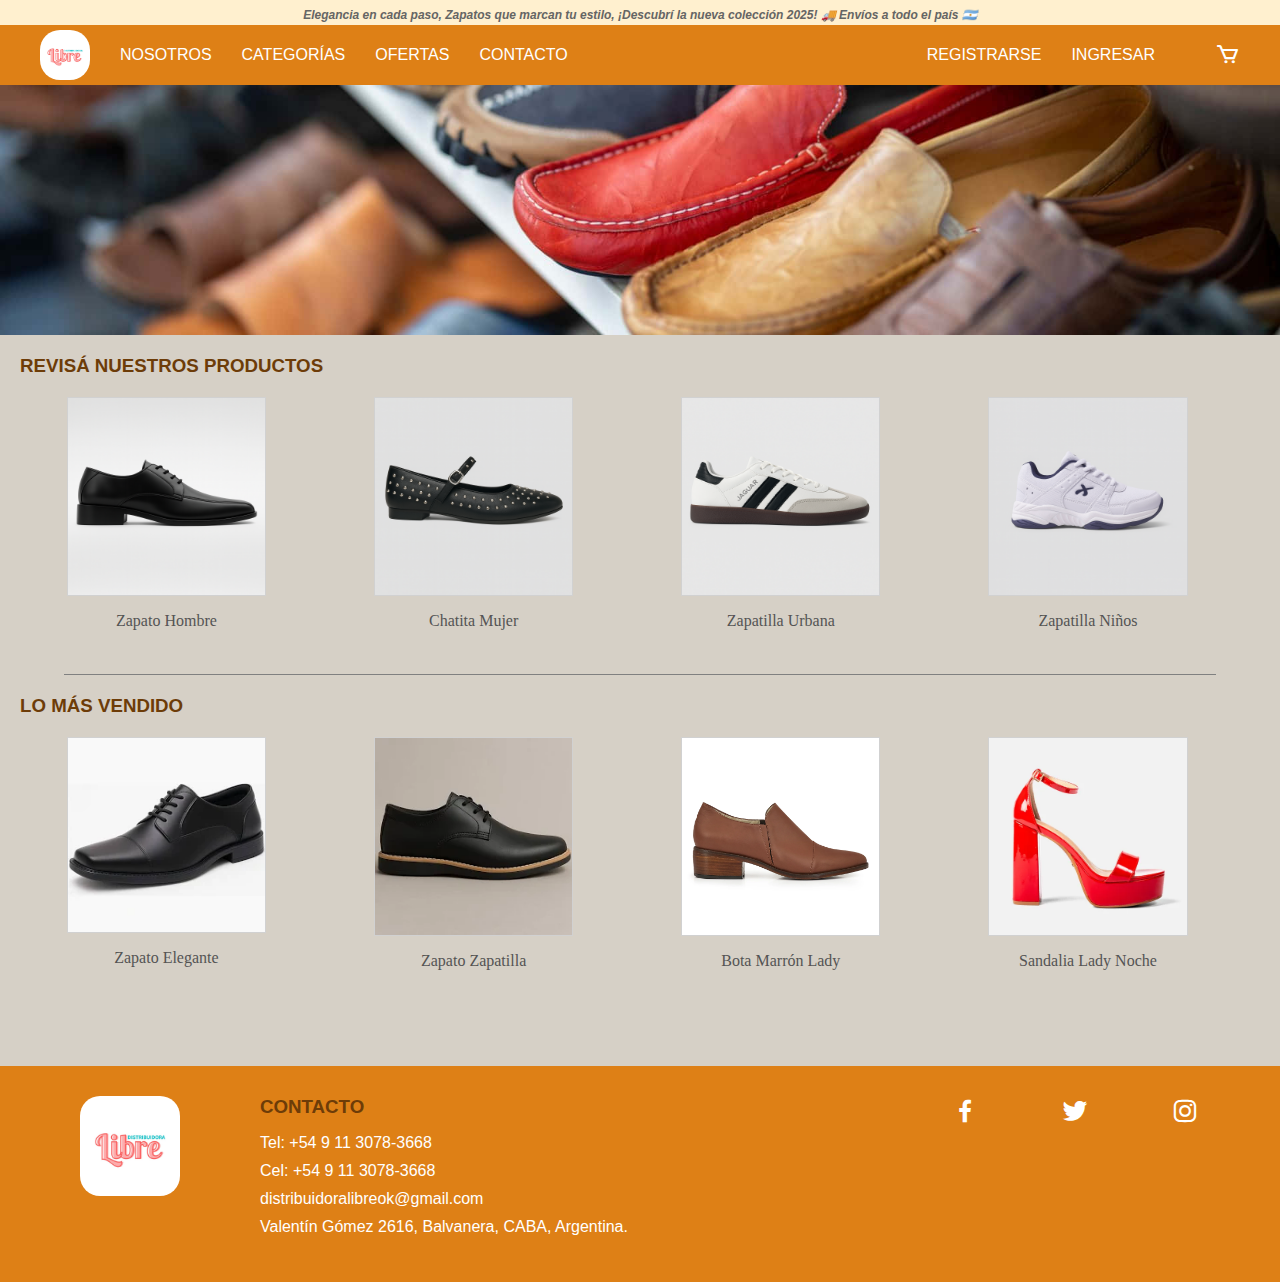
<file: src/pages/index.html>
<!DOCTYPE html>
<html lang="es">
<head>
  <meta charset="UTF-8" />
  <title>Distribuidora Libre</title>

  <!-- Para que se vea bien en mobile -->
  <meta name="viewport" content="width=device-width, initial-scale=1" />

  <!-- Tus estilos existentes (no se tocan) -->
  <link rel="stylesheet" href="../styles/styleIndex.css" />

  <!-- Iconos -->
  <link rel="stylesheet" href="https://unpkg.com/boxicons@2.1.4/css/boxicons.min.css" />

  <!-- jQuery (si lo usás en otras páginas) -->
  <script src="../js/jquery-3.7.1.min.js"></script>
</head>

<body>
  <header>
    <div class="banner-container" role="banner">
      <p>Elegancia en cada paso, Zapatos que marcan tu estilo, ¡Descubrí la nueva colección 2025! 🚚 Envíos a todo el país 🇦🇷</p>
    </div>
  </header>

  <nav id="navbar" aria-label="Navegación principal">
    <div class="nav-container">
      <div class="nav-member">
        <a href="../pages/index.html" aria-label="Inicio">
          <img src="../img/Logo.png" alt="Logo Distribuidora Libre" style="max-width: 50px; height: auto; border-radius: 20px;">
        </a>

        <a href="../pages/nosotros.html">NOSOTROS</a>
        <a href="../pages/categorias.html" class="activo" aria-current="page">CATEGORÍAS</a>
        <a href="../pages/ofertas.html">OFERTAS</a>
        <a href="../pages/contacto.html">CONTACTO</a>
      </div>

      <div class="nav-member">
        <a class="login" href="../pages/registrarse.html">REGISTRARSE</a>
        <a class="login" href="../pages/ingresar.html">INGRESAR</a>

        <div class="user-menu">
          <a class="logout" href="../pages/index.html" aria-label="Mi cuenta">
            <i class="bx bxs-user-account" style="font-size: 25px;" aria-hidden="true"></i>
          </a>
          <div class="miCuenta"></div>
        </div>

        <div class="carrito-menu">
          <a class="carrito-desplegable" href="#" aria-label="Carrito">
            <i class="bx bx-cart" style="font-size: 25px;" aria-hidden="true"></i>
          </a>
          <!--<div class="carrito-cont"></div>-->
        </div>
      </div>
    </div>
  </nav>

  <main>
    <img src="../img/fondo1.jpg" alt="Fondo principal nueva colección" loading="lazy"
         style="width: 100%; height: 250px; object-fit: cover; display:block;">

    <h3>REVISÁ NUESTROS PRODUCTOS</h3>
    <div class="productos">
      <div class="card">
        <img src="../img/zap 9.png" alt="Zapato para hombre" class="card-img" loading="lazy">
        <p>Zapato Hombre</p>
      </div>
      <div class="card">
        <img src="../img/zap 8.png" alt="Chatita para mujer" class="card-img" loading="lazy">
        <p>Chatita Mujer</p>
      </div>
      <div class="card">
        <img src="../img/zap 7.png" alt="Zapatilla urbana" class="card-img" loading="lazy">
        <p>Zapatilla Urbana</p>
      </div>
      <div class="card">
        <img src="../img/zap 6.png" alt="Zapatilla para niños" class="card-img" loading="lazy">
        <p>Zapatilla Niños</p>
      </div>
    </div>

    <hr style="border: none; width: 90%; height: 1px; background-color: grey;">

    <h3>LO MÁS VENDIDO</h3>
    <div class="productos">
      <div class="card">
        <img src="../img/zap1.png" alt="Zapato elegante" class="card-img" loading="lazy">
        <p>Zapato Elegante</p>
      </div>
      <div class="card">
        <img src="../img/zap2.png" alt="Zapato tipo zapatilla" class="card-img" loading="lazy">
        <p>Zapato Zapatilla</p>
      </div>
      <div class="card">
        <img src="../img/sap3.png" alt="Bota marrón Lady" class="card-img" loading="lazy">
        <p>Bota Marrón Lady</p>
      </div>
      <div class="card">
        <img src="../img/sap4.png" alt="Sandalia Lady Noche" class="card-img" loading="lazy">
        <p>Sandalia Lady Noche</p>
      </div>
    </div>
  </main>

  <footer>
    <div class="footer-container">
      <div class="footer-member">
        <a href="../pages/index.html">
          <img src="../img/Logo.png" alt="Logo Distribuidora Libre" style="max-width: 100px; height: auto; border-radius: 20px;">
        </a>

        <div>
          <h3>CONTACTO</h3>
          <ul>
            <li>Tel: +54 9 11 3078-3668</li>
            <li>Cel: +54 9 11 3078-3668</li>
            <li>distribuidoralibreok@gmail.com</li>
            <li>Valentín Gómez 2616, Balvanera, CABA, Argentina.</li>
          </ul>
        </div>
      </div>
      
      <div class="footer-member">
        <a href="#" aria-label="Facebook"><i class="bx bxl-facebook"></i></a>
        <a href="#" aria-label="Twitter/X"><i class="bx bxl-twitter"></i></a>
        <a href="https://www.instagram.com/distribuidoralibre" aria-label="Instagram"><i class="bx bxl-instagram"></i></a>
      </div>
    </div>
  </footer>

  <!-- Scripts de tu sitio -->
  <script src="../js/navbar.js"></script>
  <script src="../js/login.js"></script>
</body>
</html>
</file>
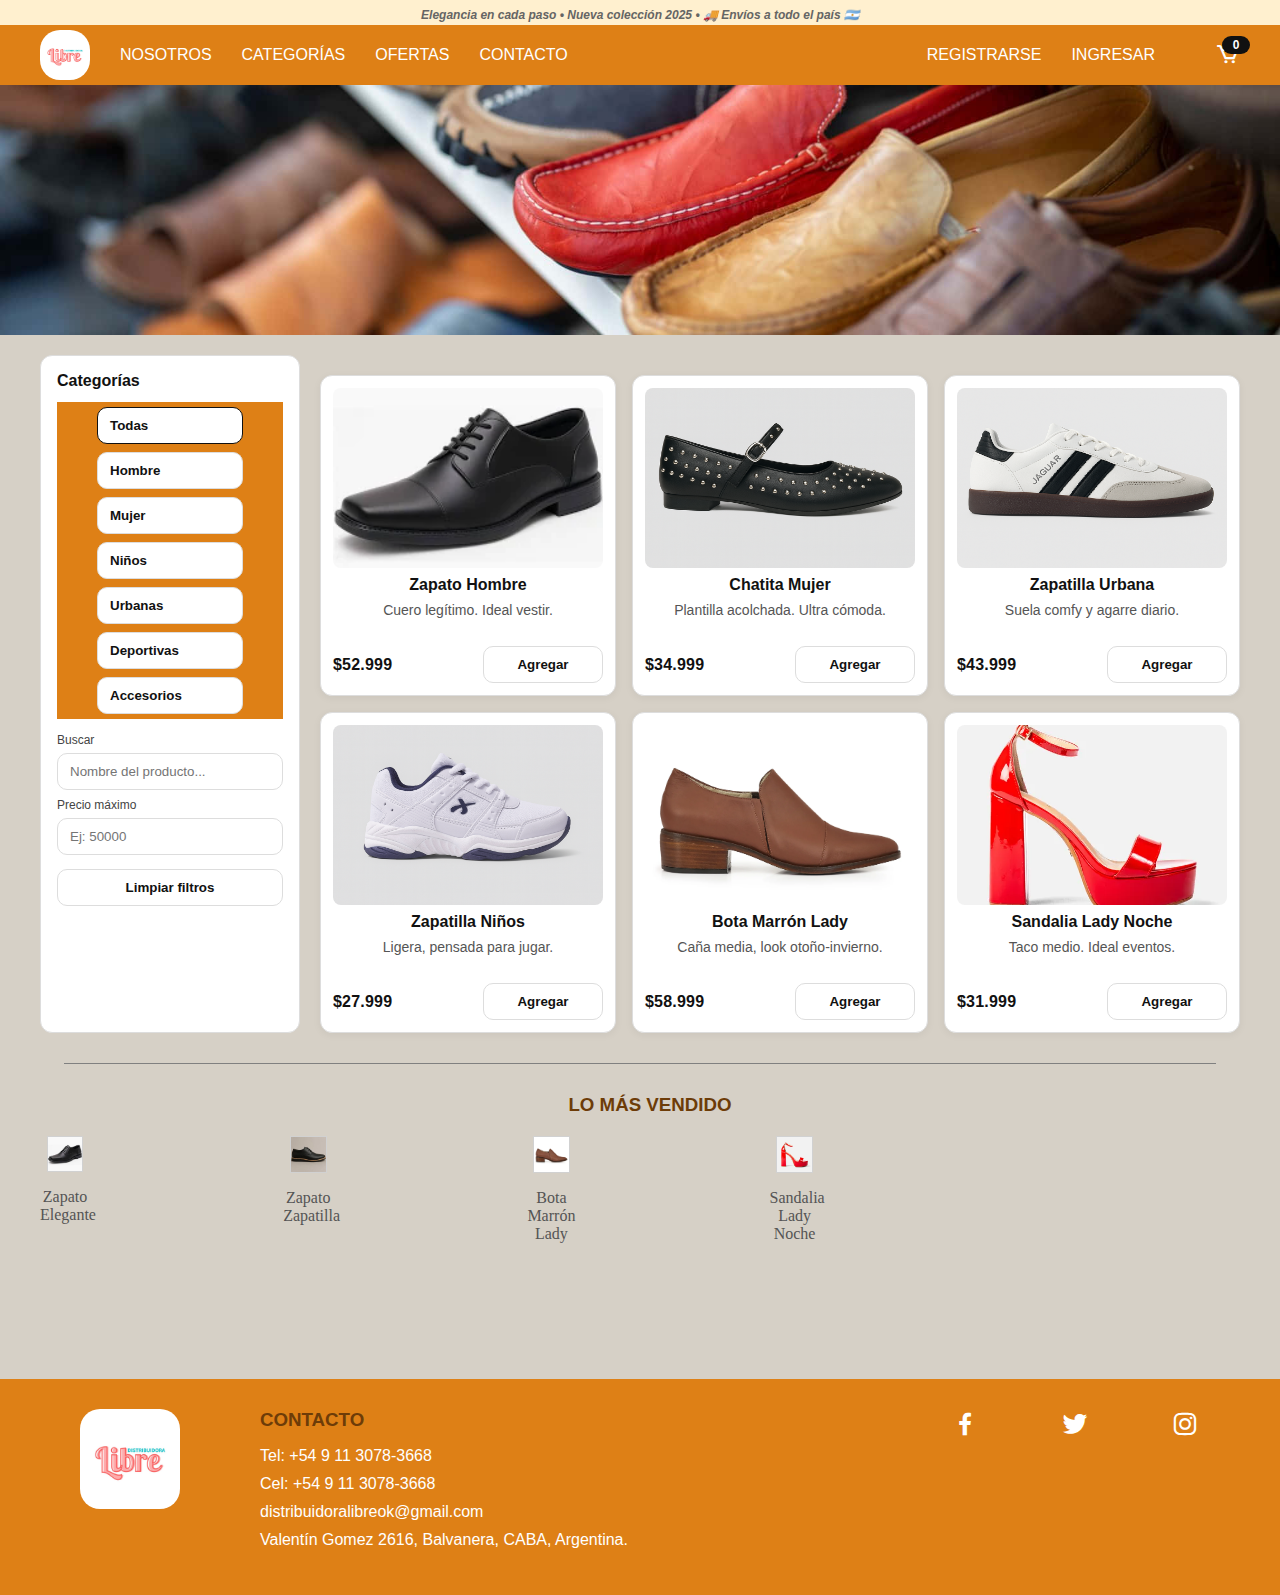
<file: src/pages/categorias.html>
<!DOCTYPE html>
<html lang="es">
<head>
  <meta charset="UTF-8" />
  <title>Distribuidora Libre — Categorías</title>
  <meta name="viewport" content="width=device-width, initial-scale=1" />

  <!-- Misma base visual que el index -->
  <link rel="stylesheet" href="../styles/styleIndex.css">
  <!-- Solo ajustes propios de esta página (ligeros, look igual al index) -->
  <link rel="stylesheet" href="../styles/categorias.css">

  <!-- Iconos -->
  <link rel="stylesheet" href="https://unpkg.com/boxicons@2.1.4/css/boxicons.min.css">
  <!-- jQuery (si lo usás en otras páginas) -->
  <script src="../js/jquery-3.7.1.min.js"></script>
</head>
<body>

  <!-- Banner superior -->
  <header>
    <div class="banner-container">
      <p>Elegancia en cada paso • Nueva colección 2025 • 🚚 Envíos a todo el país 🇦🇷</p>
    </div>
  </header>

  <!-- Navbar (idéntica al index) -->
  <nav id="navbar" aria-label="Navegación principal">
    <div class="nav-container">
      <div class="nav-member">
        <a href="../pages/index.html" aria-label="Inicio">
          <img src="../img/Logo.png" alt="Logo Distribuidora Libre" style="max-width: 50px; height: auto; border-radius: 20px;">
        </a>

        <a href="../pages/nosotros.html">NOSOTROS</a>
        <a href="../pages/categorias.html" class="activo" aria-current="page">CATEGORÍAS</a>
        <a href="../pages/ofertas.html">OFERTAS</a>
        <a href="../pages/contacto.html">CONTACTO</a>
      </div>

      <div class="nav-member">
        <a class="login" href="../pages/registrarse.html">REGISTRARSE</a>
        <a class="login" href="../pages/ingresar.html">INGRESAR</a>

        <div class="user-menu">
          <a class="logout" href="../pages/index.html" aria-label="Mi cuenta">
            <i class="bx bxs-user-account" style="font-size: 25px;" aria-hidden="true"></i>
          </a>
          <div class="miCuenta"></div>
        </div>

        <div class="carrito-menu">
          <a class="carrito-desplegable" href="#" aria-label="Carrito">
            <i class="bx bx-cart" style="font-size: 25px;" aria-hidden="true"></i>
            <span id="contadorCarrito" class="contador-carrito">0</span>
          </a>
          <!--<div class="carrito-cont"></div>-->
        </div>

      </div>
    </div>
  </nav>

  <!-- Hero / imagen superior -->
  <main>
    <img src="../img/fondo1.jpg" alt="Fondo principal"
         style="width: 100%; height: 250px; object-fit: cover; display:block;">

    <!-- Layout: sidebar + grilla productos (mismos tonos que index) -->
    <section class="categorias-layout">
      <!-- Sidebar categorías/filtros -->
      <aside class="menu-lateral">
        <h2>Categorías</h2>
        <nav class="lista-categorias" id="listaCategorias">
          <button class="boton-categoria activo" data-categoria="todas">Todas</button>
          <button class="boton-categoria" data-categoria="hombre">Hombre</button>
          <button class="boton-categoria" data-categoria="mujer">Mujer</button>
          <button class="boton-categoria" data-categoria="niños">Niños</button>
          <button class="boton-categoria" data-categoria="urbanas">Urbanas</button>
          <button class="boton-categoria" data-categoria="deportivas">Deportivas</button>
          <button class="boton-categoria" data-categoria="accesorios">Accesorios</button>
        </nav>

        <div class="filtros">
          <label class="campo">
            <span>Buscar</span>
            <input type="text" id="buscarTexto" placeholder="Nombre del producto..." />
          </label>
          <label class="campo">
            <span>Precio máximo</span>
            <input type="number" id="precioMax" placeholder="Ej: 50000" min="0" />
          </label>
          <button class="boton-limpiar" id="limpiarFiltros">Limpiar filtros</button>
        </div>
      </aside>

      <!-- Grilla de productos (misma estética de cards que el index) -->
      <section class="productos" id="productos">
        <article class="tarjeta-producto"
                 data-categoria="hombre urbanas"
                 data-id="p001" data-nombre="Zapato Hombre Clásico" data-precio="52999">
          <img class="card-img" src="../img/zap1.png" alt="Zapato Hombre Clásico">
          <p class="titulo-card">Zapato Hombre</p>
          <p class="descripcion">Cuero legítimo. Ideal vestir.</p>
          <div class="fila-precio">
            <span class="precio" data-valor="52999">$52.999</span>
            <button class="btn-agregar">Agregar</button>
          </div>
        </article>

        <article class="tarjeta-producto"
                 data-categoria="mujer urbanas"
                 data-id="p002" data-nombre="Chatita Mujer Soft" data-precio="34999">
          <img class="card-img" src="../img/zap 8.png" alt="Chatita Mujer Soft">
          <p class="titulo-card">Chatita Mujer</p>
          <p class="descripcion">Plantilla acolchada. Ultra cómoda.</p>
          <div class="fila-precio">
            <span class="precio" data-valor="34999">$34.999</span>
            <button class="btn-agregar">Agregar</button>
          </div>
        </article>

        <article class="tarjeta-producto"
                 data-categoria="deportivas"
                 data-id="p003" data-nombre="Zapatilla Urbana Neo" data-precio="43999">
          <img class="card-img" src="../img/zap 7.png" alt="Zapatilla Urbana Neo">
          <p class="titulo-card">Zapatilla Urbana</p>
          <p class="descripcion">Suela comfy y agarre diario.</p>
          <div class="fila-precio">
            <span class="precio" data-valor="43999">$43.999</span>
            <button class="btn-agregar">Agregar</button>
          </div>
        </article>

        <article class="tarjeta-producto"
                 data-categoria="niños deportivas"
                 data-id="p004" data-nombre="Zapatilla Kids Runner" data-precio="27999">
          <img class="card-img" src="../img/zap 6.png" alt="Zapatilla Kids Runner">
          <p class="titulo-card">Zapatilla Niños</p>
          <p class="descripcion">Ligera, pensada para jugar.</p>
          <div class="fila-precio">
            <span class="precio" data-valor="27999">$27.999</span>
            <button class="btn-agregar">Agregar</button>
          </div>
        </article>

        <article class="tarjeta-producto"
                 data-categoria="mujer"
                 data-id="p005" data-nombre="Bota Marrón Lady" data-precio="58999">
          <img class="card-img" src="../img/sap3.png" alt="Bota Marrón Lady">
          <p class="titulo-card">Bota Marrón Lady</p>
          <p class="descripcion">Caña media, look otoño-invierno.</p>
          <div class="fila-precio">
            <span class="precio" data-valor="58999">$58.999</span>
            <button class="btn-agregar">Agregar</button>
          </div>
        </article>

        <article class="tarjeta-producto"
                 data-categoria="mujer"
                 data-id="p006" data-nombre="Sandalia Lady Noche" data-precio="31999">
          <img class="card-img" src="../img/sap4.png" alt="Sandalia Lady Noche">
          <p class="titulo-card">Sandalia Lady Noche</p>
          <p class="descripcion">Taco medio. Ideal eventos.</p>
          <div class="fila-precio">
            <span class="precio" data-valor="31999">$31.999</span>
            <button class="btn-agregar">Agregar</button>
          </div>
        </article>
      </section>
    </section>

    <!-- Lo más vendido (mismo bloque que index) -->
    <hr style="border: none; width: 90%; height: 1px; background-color: grey; margin: 30px auto;">
    <h3 style="text-align:center;">LO MÁS VENDIDO</h3>
    <div class="productos" style="max-width:1200px; margin:10px auto 40px; display:grid; grid-template-columns:repeat(auto-fill,minmax(220px,1fr)); gap:16px;">
      <div class="card">
        <img src="../img/zap1.png" alt="Zapato Elegante">
        <p>Zapato Elegante</p>
      </div>
      <div class="card">
        <img src="../img/zap2.png" alt="Zapato Zapatilla">
        <p>Zapato Zapatilla</p>
      </div>
      <div class="card">
        <img src="../img/sap3.png" alt="Bota Marrón Lady">
        <p>Bota Marrón Lady</p>
      </div>
      <div class="card">
        <img src="../img/sap4.png" alt="Sandalia Lady Noche">
        <p>Sandalia Lady Noche</p>
      </div>
    </div>
  </main>

  <!-- Footer (igual al index) -->
  <footer>
    <div class="footer-container">
      <div class="footer-member">
        <a href="../pages/index.html">
          <img src="../img/Logo.png" alt="logo" style="max-width: 100px; height: auto; border-radius: 20px;">
        </a>

        <div>
          <h3>CONTACTO</h3>
          <ul>
            <li>Tel: +54 9 11 3078-3668</li>
            <li>Cel: +54 9 11 3078-3668</li>
            <li>distribuidoralibreok@gmail.com</li>
            <li>Valentín Gomez 2616, Balvanera, CABA, Argentina.</li>
          </ul>
        </div>
      </div>
      
      <div class="footer-member">
        <a href="#"><i class="bx bxl-facebook"></i></a>
        <a href="#"><i class="bx bxl-twitter"></i></a>
        <a href="https://www.instagram.com/distribuidoralibre"><i class="bx bxl-instagram"></i></a>
      </div>
    </div>
  </footer>

  <!-- Panel del carrito + overlay + toast -->
  <aside class="panel-carrito" id="panelCarrito" aria-hidden="true">
    <header class="encabezado-carrito">
      <h2>Tu carrito</h2>
      <button class="cerrar-carrito" id="cerrarCarrito" aria-label="Cerrar">×</button>
    </header>
    <div class="cuerpo-carrito" id="itemsCarrito">
      <p class="vacio">Tu carrito está vacío.</p>
    </div>
    <footer class="pie-carrito">
      <div class="total">
        <span>Total:</span>
        <strong id="totalCarrito">$0</strong>
      </div>
      <button class="boton-comprar" id="botonComprar">Finalizar compra</button>
    </footer>
  </aside>

  <div class="fondo" id="fondo"></div>
  <div class="mensaje" id="mensaje" aria-live="polite"></div>

  <!-- Scripts globales -->
  <script src="../js/navbar.js"></script>
  <script src="../js/login.js" defer></script>
  <!-- Lógica de categorías (usa estilo del sitio) -->
  <script src="../js/categorias.js"></script>
</body>
</html>
</file>
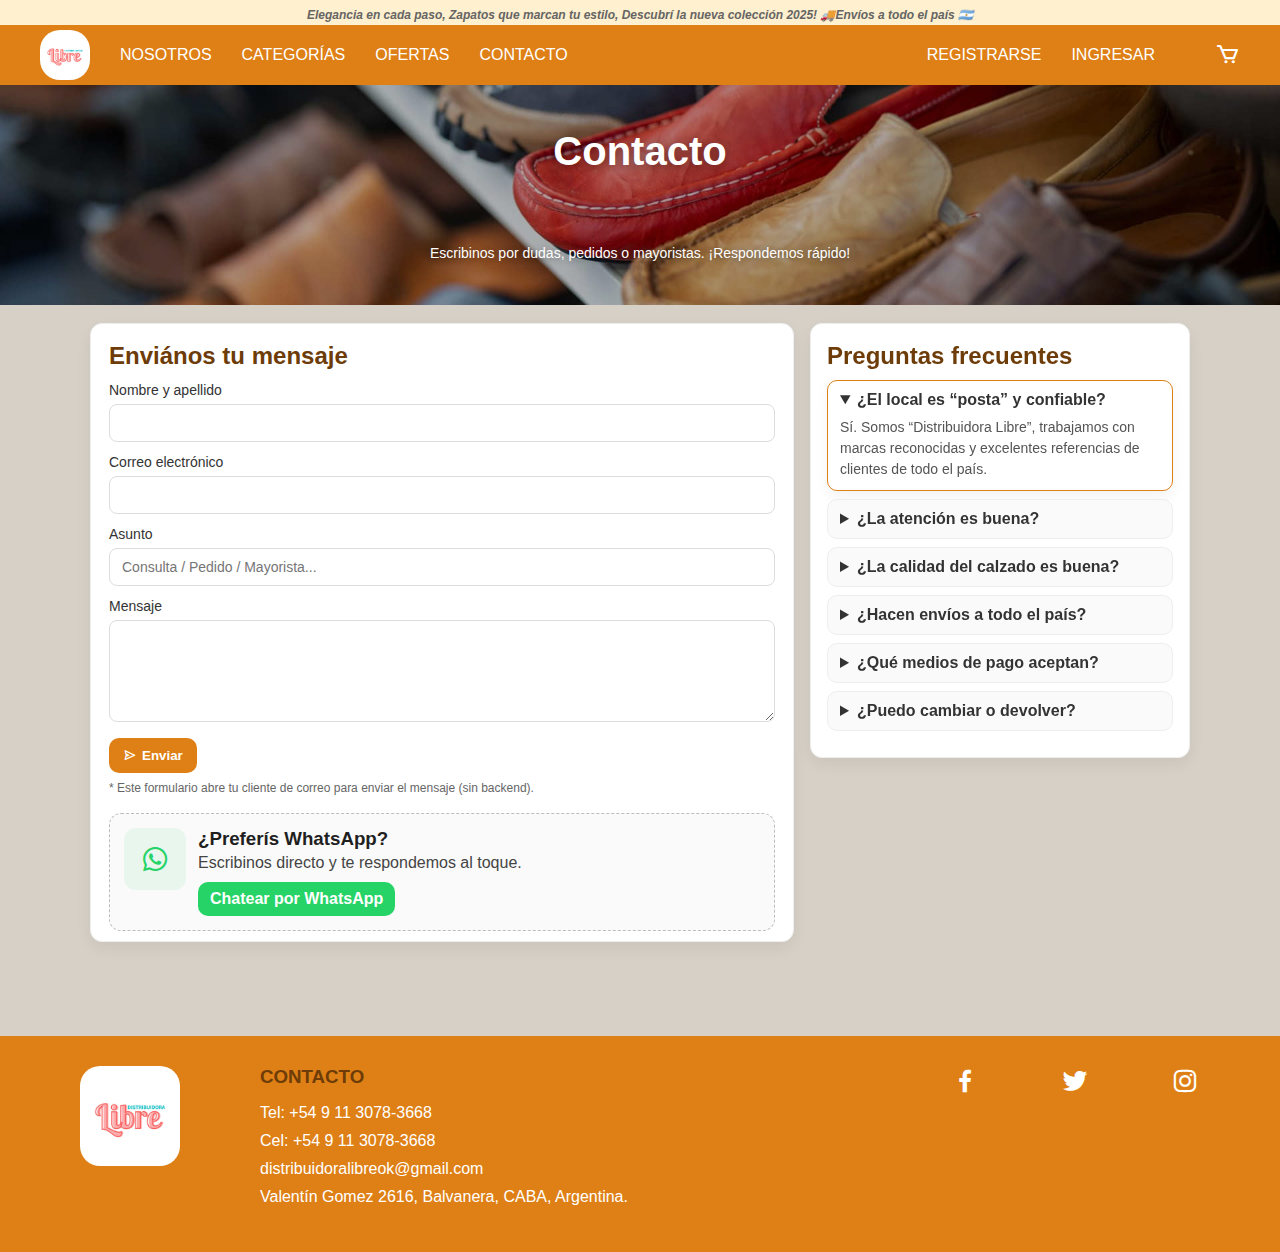
<file: src/pages/contacto.html>
<!DOCTYPE html>
<html lang="es">
<head>
  <meta charset="UTF-8" />
  <title>Contacto • Distribuidora Libre</title>
  <meta name="viewport" content="width=device-width, initial-scale=1" />
  <!-- CSS base -->
  <link rel="stylesheet" href="../styles/styleIndex.css">
  <!-- CSS específico -->
  <link rel="stylesheet" href="../styles/contacto.css">
  <!-- Iconos -->
  <link rel="stylesheet" href="https://unpkg.com/boxicons@2.1.4/css/boxicons.min.css">
  <!-- jQuery (si lo usás en otras páginas) -->
  <script src="../js/jquery-3.7.1.min.js"></script>
</head>
<body>

  <header>
    <div class="banner-container">
      <p>Elegancia en cada paso, Zapatos que marcan tu estilo, Descubrí la nueva colección 2025! 🚚Envíos a todo el país 🇦🇷</p>
    </div>
  </header>

  <nav id="navbar" aria-label="Navegación principal">
    <div class="nav-container">
      <div class="nav-member">
        <a href="../pages/index.html" aria-label="Inicio">
          <img src="../img/Logo.png" alt="Logo Distribuidora Libre" style="max-width: 50px; height: auto; border-radius: 20px;">
        </a>

        <a href="../pages/nosotros.html">NOSOTROS</a>
        <a href="../pages/categorias.html" class="activo" aria-current="page">CATEGORÍAS</a>
        <a href="../pages/ofertas.html">OFERTAS</a>
        <a href="../pages/contacto.html">CONTACTO</a>
      </div>

      <div class="nav-member">
        <a class="login" href="../pages/registrarse.html">REGISTRARSE</a>
        <a class="login" href="../pages/ingresar.html">INGRESAR</a>

        <div class="user-menu">
          <a class="logout" href="../pages/index.html" aria-label="Mi cuenta">
            <i class="bx bxs-user-account" style="font-size: 25px;" aria-hidden="true"></i>
          </a>
          <div class="miCuenta"></div>
        </div>

        <div class="carrito-menu">
          <a class="carrito-desplegable" href="#" aria-label="Carrito">
            <i class="bx bx-cart" style="font-size: 25px;" aria-hidden="true"></i>
          </a>
          <!--<div class="carrito-cont"></div>-->
        </div>
      </div>
    </div>
  </nav>

  <main>

    <!-- Hero -->
    <section class="hero-contact">
      <img src="../img/fondo1.jpg" alt="Fondo Contacto" class="hero-contact-bg">
      <div class="hero-contact-content">
        <h1>Contacto</h1>
        <p>Escribinos por dudas, pedidos o mayoristas. ¡Respondemos rápido!</p>
      </div>
    </section>

    <!-- Contenido: Form + FAQ -->
    <section class="contact-grid">
      <!-- Columna izquierda: Formulario + WhatsApp -->
      <div class="contact-card">
        <h2>Enviános tu mensaje</h2>

        <!-- Form sin backend: arma mailto automáticamente -->
        <form id="contactForm">
          <div class="field">
            <label for="nombre">Nombre y apellido</label>
            <input type="text" id="nombre" name="nombre" required>
          </div>

          <div class="field">
            <label for="correo">Correo electrónico</label>
            <input type="email" id="correo" name="correo" required>
          </div>

          <div class="field">
            <label for="asunto">Asunto</label>
            <input type="text" id="asunto" name="asunto" placeholder="Consulta / Pedido / Mayorista..." required>
          </div>

          <div class="field">
            <label for="mensaje">Mensaje</label>
            <textarea id="mensaje" name="mensaje" rows="5" required></textarea>
          </div>

          <button type="submit" class="btn-primary">
            <i class="bx bx-send"></i> Enviar
          </button>

          <p class="mini-note">* Este formulario abre tu cliente de correo para enviar el mensaje (sin backend).</p>
        </form>

        <!-- Mini WhatsApp -->
        <div class="whatsapp-box">
          <div class="wp-icon"><i class="bx bxl-whatsapp"></i></div>
          <div class="wp-content">
            <h3>¿Preferís WhatsApp?</h3>
            <p>Escribinos directo y te respondemos al toque.</p>
            <!-- Reemplazá 5491130783668 por tu número real en formato internacional -->
            <a class="btn-wp" href="https://wa.me/5491130783668?text=Hola%20Distribuidora%20Libre,%20tengo%20una%20consulta%20sobre%20calzado."
               target="_blank" rel="noopener">Chatear por WhatsApp</a>
          </div>
        </div>
      </div>

      <!-- Columna derecha: Preguntas frecuentes -->
      <aside class="faq-card">
        <h2>Preguntas frecuentes</h2>

        <details open>
          <summary>¿El local es “posta” y confiable?</summary>
          <p>Sí. Somos “Distribuidora Libre”, trabajamos con marcas reconocidas y excelentes referencias de clientes de todo el país.</p>
        </details>

        <details>
          <summary>¿La atención es buena?</summary>
          <p>Nos enfocamos en atención cercana y resolutiva. Te ayudamos a elegir talle y modelo, y damos seguimiento post-venta.</p>
        </details>

        <details>
          <summary>¿La calidad del calzado es buena?</summary>
          <p>Seleccionamos materiales de primera y modelos probados en el día a día. Priorizamos durabilidad y confort.</p>
        </details>

        <details>
          <summary>¿Hacen envíos a todo el país?</summary>
          <p>Sí, contamos con logística a nivel nacional. Te pasamos costo y tiempos según tu ubicación.</p>
        </details>

        <details>
          <summary>¿Qué medios de pago aceptan?</summary>
          <p>Efectivo (−10%), tarjeta de crédito (+10%) y transferencia (+5%). Consultá promos vigentes.</p>
        </details>

        <details>
          <summary>¿Puedo cambiar o devolver?</summary>
          <p>Tenés cambios por talle o falla dentro del plazo informado. El producto debe estar sin uso y con su empaque original.</p>
        </details>
      </aside>
    </section>

  </main>

  <footer>
    <div class="footer-container">
      <div class="footer-member">
        <a href="../pages/index.html">
          <img src="../img/Logo.png" alt="logo" style="max-width: 100px; height: auto; border-radius: 20px;">
        </a>
        <div>
          <h3>CONTACTO</h3>
          <ul>
            <li>Tel: +54 9 11 3078-3668</li>
            <li>Cel: +54 9 11 3078-3668</li>
            <li>distribuidoralibreok@gmail.com</li>
            <li>Valentín Gomez 2616, Balvanera, CABA, Argentina.</li>
          </ul>
        </div>
      </div>

      <div class="footer-member">
        <a href=""><i class="bx bxl-facebook"></i></a>
        <a href=""><i class="bx bxl-twitter"></i></a>
        <a href="https://www.instagram.com/distribuidoralibre"><i class="bx bxl-instagram"></i></a>
      </div>
    </div>
  </footer>

  <!-- Mailto auto con JS (sin backend) -->
  <script>
    document.getElementById('contactForm').addEventListener('submit', function (e) {
      e.preventDefault();
      const nombre  = document.getElementById('nombre').value.trim();
      const correo  = document.getElementById('correo').value.trim();
      const asunto  = document.getElementById('asunto').value.trim() || 'Consulta';
      const mensaje = document.getElementById('mensaje').value.trim();

      const to = 'distribuidoralibreok@gmail.com'; // cambiá si usás otro correo
      const subject = encodeURIComponent('Contacto Web — ' + asunto);
      const body = encodeURIComponent(
        'Nombre: ' + nombre + '\n' +
        'Correo: ' + correo + '\n\n' +
        'Mensaje:\n' + mensaje + '\n'
      );

      window.location.href = `mailto:${to}?subject=${subject}&body=${body}`;
    });
  </script>
  <!-- Scripts de tu sitio -->
  <script src="../js/navbar.js"></script>
  <script src="../js/login.js"></script>

</body>
</html>
</file>
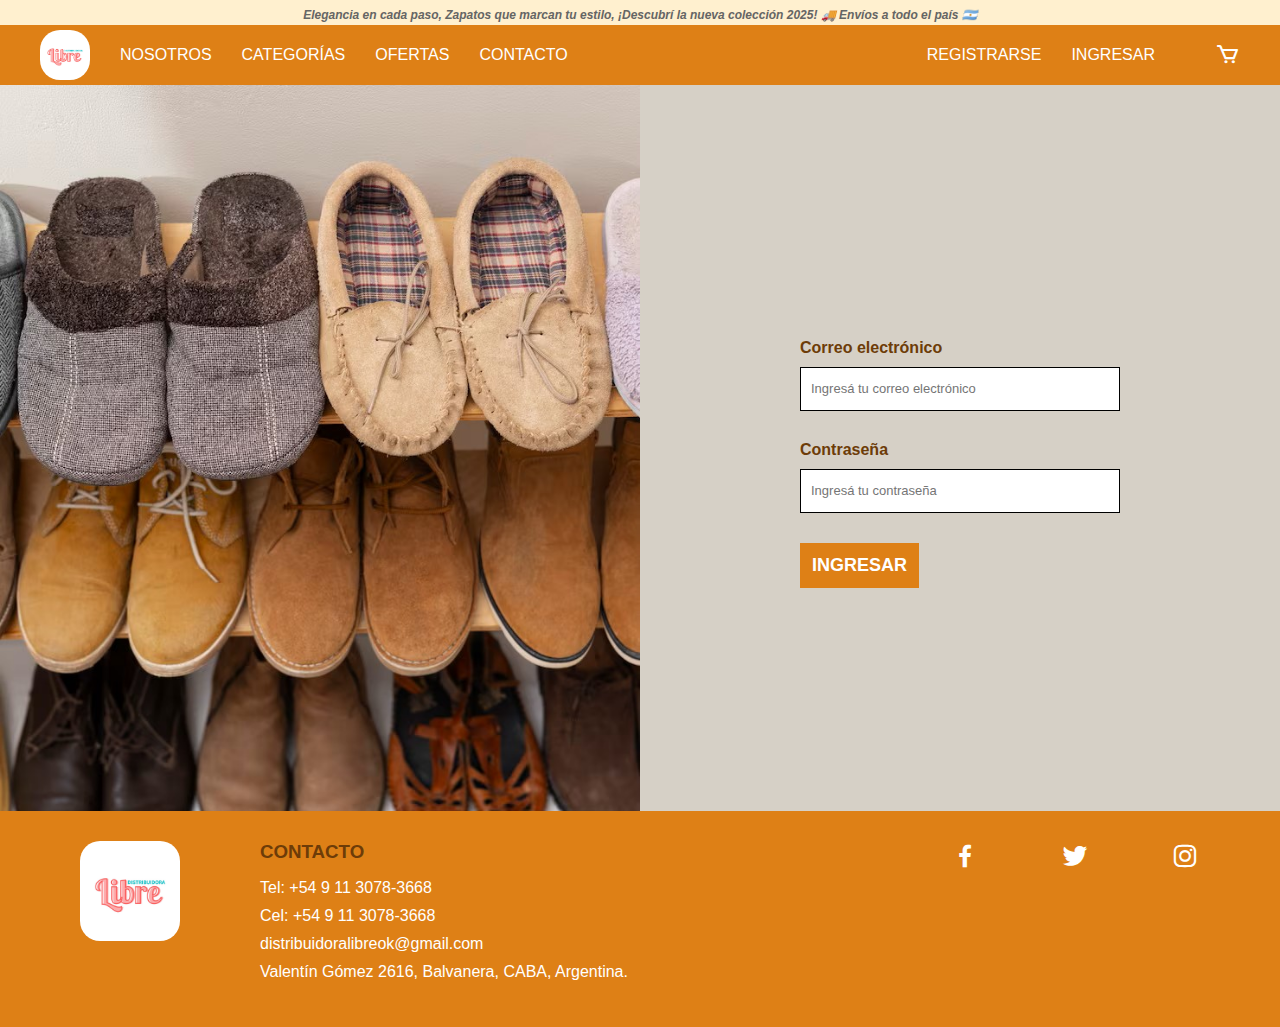
<file: src/pages/ingresar.html>
<!DOCTYPE html>
<html lang="es">
<head>
  <meta charset="UTF-8" />
  <title>Distribuidora Libre | Ingresar</title>
  <meta name="viewport" content="width=device-width, initial-scale=1" />

  <!-- CSS base -->
  <link rel="stylesheet" href="../styles/styleIndex.css">
  <!-- CSS de formulario (tu archivo existente) -->
  <link rel="stylesheet" href="../styles/formulario.css">

  <!-- Iconos -->
  <link rel="stylesheet" href="https://unpkg.com/boxicons@2.1.4/css/boxicons.min.css">
  <!-- jQuery (opcional) -->
  <script src="../js/jquery-3.7.1.min.js"></script>
</head>
<body>

  <header>
    <div class="banner-container" role="banner">
      <p>Elegancia en cada paso, Zapatos que marcan tu estilo, ¡Descubrí la nueva colección 2025! 🚚 Envíos a todo el país 🇦🇷</p>
    </div>
  </header>

  <nav id="navbar" aria-label="Navegación principal">
    <div class="nav-container">
      <div class="nav-member">
        <a href="../pages/index.html" aria-label="Inicio">
          <img src="../img/Logo.png" alt="Logo Distribuidora Libre" style="max-width: 50px; height: auto; border-radius: 20px;">
        </a>

        <a href="../pages/nosotros.html">NOSOTROS</a>
        <a href="../pages/categorias.html" class="activo" aria-current="page">CATEGORÍAS</a>
        <a href="../pages/ofertas.html">OFERTAS</a>
        <a href="../pages/contacto.html">CONTACTO</a>
      </div>

      <div class="nav-member">
        <a class="login" href="../pages/registrarse.html">REGISTRARSE</a>
        <a class="login" href="../pages/ingresar.html">INGRESAR</a>

        <div class="user-menu">
          <a class="logout" href="../pages/index.html" aria-label="Mi cuenta">
            <i class="bx bxs-user-account" style="font-size: 25px;" aria-hidden="true"></i>
          </a>
          <div class="miCuenta"></div>
        </div>

        <div class="carrito-menu">
          <a class="carrito-desplegable" href="#" aria-label="Carrito">
            <i class="bx bx-cart" style="font-size: 25px;" aria-hidden="true"></i>
          </a>
          <!--<div class="carrito-cont"></div>-->
        </div>
      </div>
    </div>
  </nav>

  <main style="width: 100%; display: inline-flex; padding: 0; align-items: center;">
    <div style="width: 50%;">
      <img src="../img/fondoingresar.jpg" style="width: 100%; max-width: 100%;" alt="Imagen ingresar">
    </div>

    <div style="width: 50%; justify-content: center; display: flex;">
      <div class="formulario-container">
        <div class="formulario">
          <form>
            <label>Correo electrónico
              <input type="email" id="User" placeholder="Ingresá tu correo electrónico" class="campos">
            </label>
            <label>Contraseña
              <input type="password" id="Pass" placeholder="Ingresá tu contraseña" class="campos">
            </label>
            <input type="button" id="btnLogin" value="INGRESAR" class="boton">
          </form>
        </div>
      </div>
    </div>
  </main>

  <footer>
    <div class="footer-container">
      <div class="footer-member">
        <a href="../pages/index.html">
          <img src="../img/Logo.png" alt="Logo Distribuidora Libre" style="max-width: 100px; height: auto; border-radius: 20px;">
        </a>
        <div>
          <h3>CONTACTO</h3>
          <ul>
            <li>Tel: +54 9 11 3078-3668</li>
            <li>Cel: +54 9 11 3078-3668</li>
            <li>distribuidoralibreok@gmail.com</li>
            <li>Valentín Gómez 2616, Balvanera, CABA, Argentina.</li>
          </ul>
        </div>
      </div>
      <div class="footer-member">
        <a href="#" aria-label="Facebook"><i class="bx bxl-facebook"></i></a>
        <a href="#" aria-label="Twitter/X"><i class="bx bxl-twitter"></i></a>
        <a href="https://www.instagram.com/distribuidoralibre" aria-label="Instagram"><i class="bx bxl-instagram"></i></a>
      </div>
    </div>
  </footer>

  <script src="../js/navbar.js"></script>
  <script src="../js/login.js"></script>
</body>
</html>
</file>
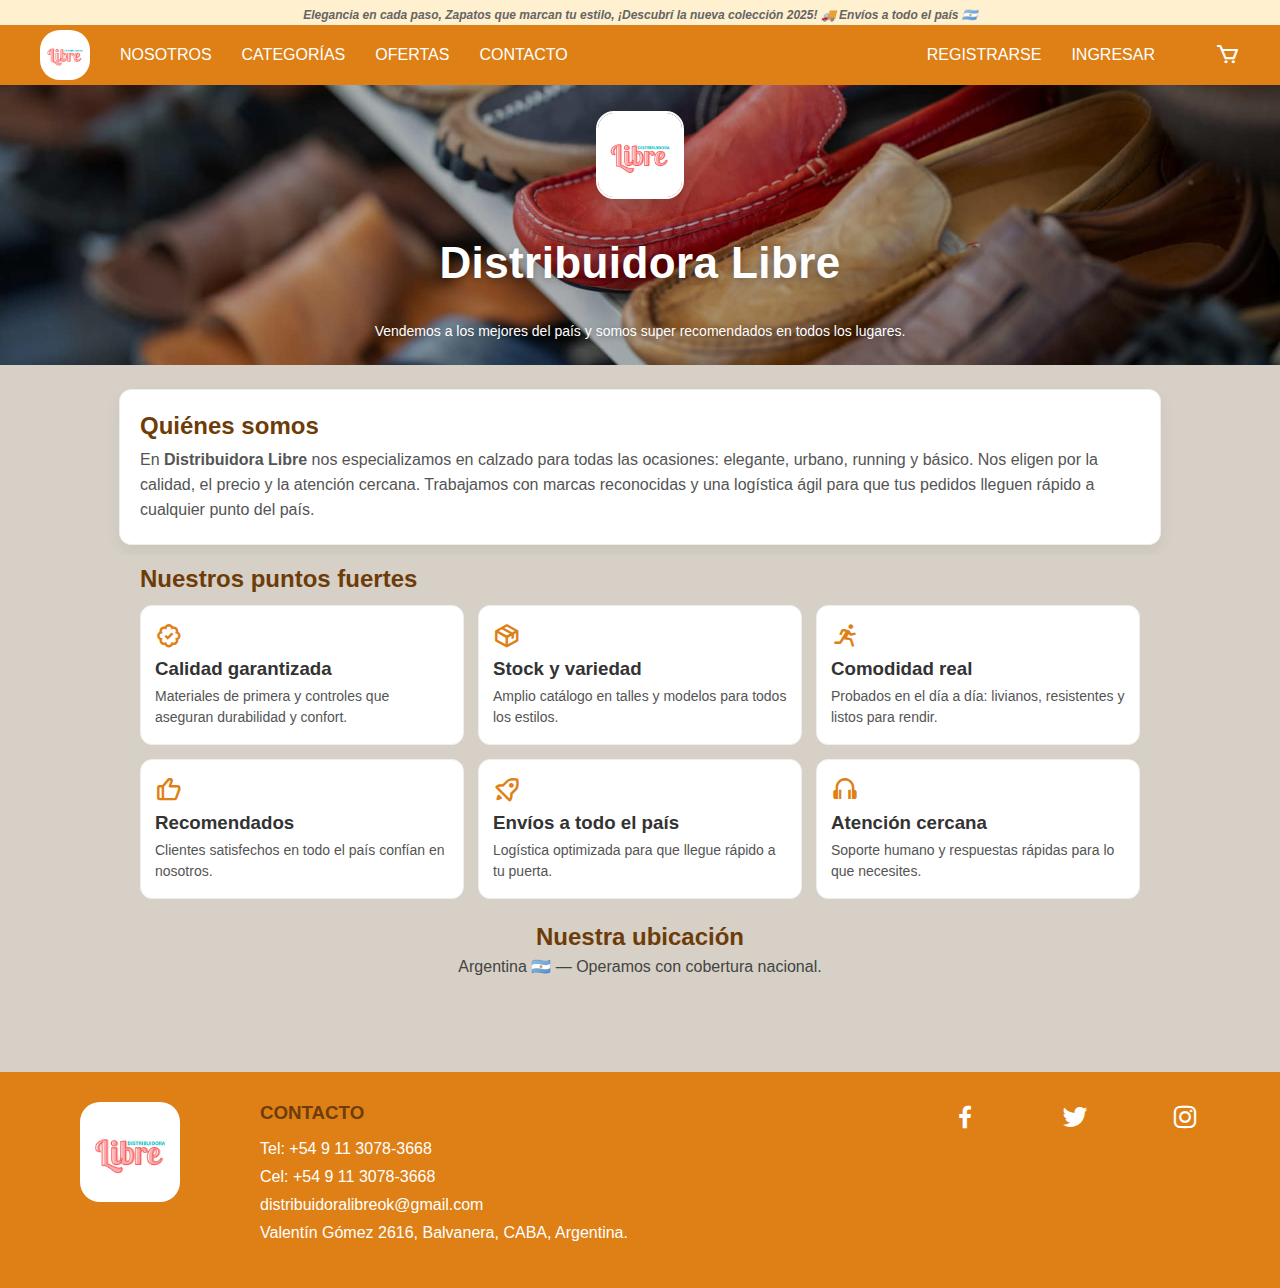
<file: src/pages/nosotros.html>
<!DOCTYPE html>
<html lang="es">
<head>
  <meta charset="UTF-8" />
  <title>Nosotros • Distribuidora Libre</title>
  <meta name="viewport" content="width=device-width, initial-scale=1" />

  <!-- CSS base del sitio (igual que index) -->
  <link rel="stylesheet" href="../styles/styleIndex.css">
  <!-- CSS específico de esta página (tu archivo existente) -->
  <link rel="stylesheet" href="../styles/nosotros.css">

  <!-- Iconos -->
  <link rel="stylesheet" href="https://unpkg.com/boxicons@2.1.4/css/boxicons.min.css">
  <!-- jQuery (si lo usás en otras páginas) -->
  <script src="../js/jquery-3.7.1.min.js"></script>
</head>
<body>

  <header>
    <div class="banner-container" role="banner">
      <p>Elegancia en cada paso, Zapatos que marcan tu estilo, ¡Descubrí la nueva colección 2025! 🚚 Envíos a todo el país 🇦🇷</p>
    </div>
  </header>

  <nav id="navbar" aria-label="Navegación principal">
    <div class="nav-container">
      <div class="nav-member">
        <a href="../pages/index.html" aria-label="Inicio">
          <img src="../img/Logo.png" alt="Logo Distribuidora Libre" style="max-width: 50px; height: auto; border-radius: 20px;">
        </a>

        <a href="../pages/nosotros.html">NOSOTROS</a>
        <a href="../pages/categorias.html" class="activo" aria-current="page">CATEGORÍAS</a>
        <a href="../pages/ofertas.html">OFERTAS</a>
        <a href="../pages/contacto.html">CONTACTO</a>
      </div>

      <div class="nav-member">
        <a class="login" href="../pages/registrarse.html">REGISTRARSE</a>
        <a class="login" href="../pages/ingresar.html">INGRESAR</a>

        <div class="user-menu">
          <a class="logout" href="../pages/index.html" aria-label="Mi cuenta">
            <i class="bx bxs-user-account" style="font-size: 25px;" aria-hidden="true"></i>
          </a>
          <div class="miCuenta"></div>
        </div>

        <div class="carrito-menu">
          <a class="carrito-desplegable" href="#" aria-label="Carrito">
            <i class="bx bx-cart" style="font-size: 25px;" aria-hidden="true"></i>
          </a>
          <!--<div class="carrito-cont"></div>-->
        </div>
      </div>
    </div>
  </nav>

  <main>
    <!-- Hero / Encabezado de página -->
    <section class="hero">
      <img src="../img/fondo1.jpg" alt="Fondo Nosotros" class="hero-bg">
      <div class="hero-content">
        <img src="../img/Logo.png" alt="Logo Distribuidora Libre" class="hero-logo">
        <h1 class="brand-name">Distribuidora Libre</h1>
        <p class="brand-tag">Vendemos a los mejores del país y somos super recomendados en todos los lugares.</p>
      </div>
    </section>

    <!-- Sobre la empresa -->
    <section class="about">
      <div class="about-inner">
        <h2>Quiénes somos</h2>
        <p>
          En <strong>Distribuidora Libre</strong> nos especializamos en calzado para todas las ocasiones:
          elegante, urbano, running y básico. Nos eligen por la calidad, el precio y la atención cercana.
          Trabajamos con marcas reconocidas y una logística ágil para que tus pedidos lleguen rápido
          a cualquier punto del país.
        </p>
      </div>
    </section>

    <!-- Puntos fuertes -->
    <section class="strengths">
      <h2>Nuestros puntos fuertes</h2>
      <div class="strengths-grid">
        <article class="strength-card">
          <i class="bx bx-badge-check"></i>
          <h3>Calidad garantizada</h3>
          <p>Materiales de primera y controles que aseguran durabilidad y confort.</p>
        </article>

        <article class="strength-card">
          <i class="bx bx-package"></i>
          <h3>Stock y variedad</h3>
          <p>Amplio catálogo en talles y modelos para todos los estilos.</p>
        </article>

        <article class="strength-card">
          <i class="bx bx-run"></i>
          <h3>Comodidad real</h3>
          <p>Probados en el día a día: livianos, resistentes y listos para rendir.</p>
        </article>

        <article class="strength-card">
          <i class="bx bx-like"></i>
          <h3>Recomendados</h3>
          <p>Clientes satisfechos en todo el país confían en nosotros.</p>
        </article>

        <article class="strength-card">
          <i class="bx bx-rocket"></i>
          <h3>Envíos a todo el país</h3>
          <p>Logística optimizada para que llegue rápido a tu puerta.</p>
        </article>

        <article class="strength-card">
          <i class="bx bx-headphone"></i>
          <h3>Atención cercana</h3>
          <p>Soporte humano y respuestas rápidas para lo que necesites.</p>
        </article>
      </div>
    </section>

    <!-- Ubicación -->
    <section class="location">
      <h2>Nuestra ubicación</h2>
      <p class="location-text">Argentina 🇦🇷 — Operamos con cobertura nacional.</p>
    </section>
  </main>

  <footer>
    <div class="footer-container">
      <div class="footer-member">
        <a href="../pages/index.html">
          <img src="../img/Logo.png" alt="Logo Distribuidora Libre" style="max-width: 100px; height: auto; border-radius: 20px;">
        </a>
        <div>
          <h3>CONTACTO</h3>
          <ul>
            <li>Tel: +54 9 11 3078-3668</li>
            <li>Cel: +54 9 11 3078-3668</li>
            <li>distribuidoralibreok@gmail.com</li>
            <li>Valentín Gómez 2616, Balvanera, CABA, Argentina.</li>
          </ul>
        </div>
      </div>
      <div class="footer-member">
        <a href="#" aria-label="Facebook"><i class="bx bxl-facebook"></i></a>
        <a href="#" aria-label="Twitter/X"><i class="bx bxl-twitter"></i></a>
        <a href="https://www.instagram.com/distribuidoralibre" aria-label="Instagram"><i class="bx bxl-instagram"></i></a>
      </div>
    </div>
  </footer>
    <!-- Scripts de tu sitio -->
  <script src="../js/navbar.js"></script>
  <script src="../js/login.js"></script>
</body>
</html>
</file>
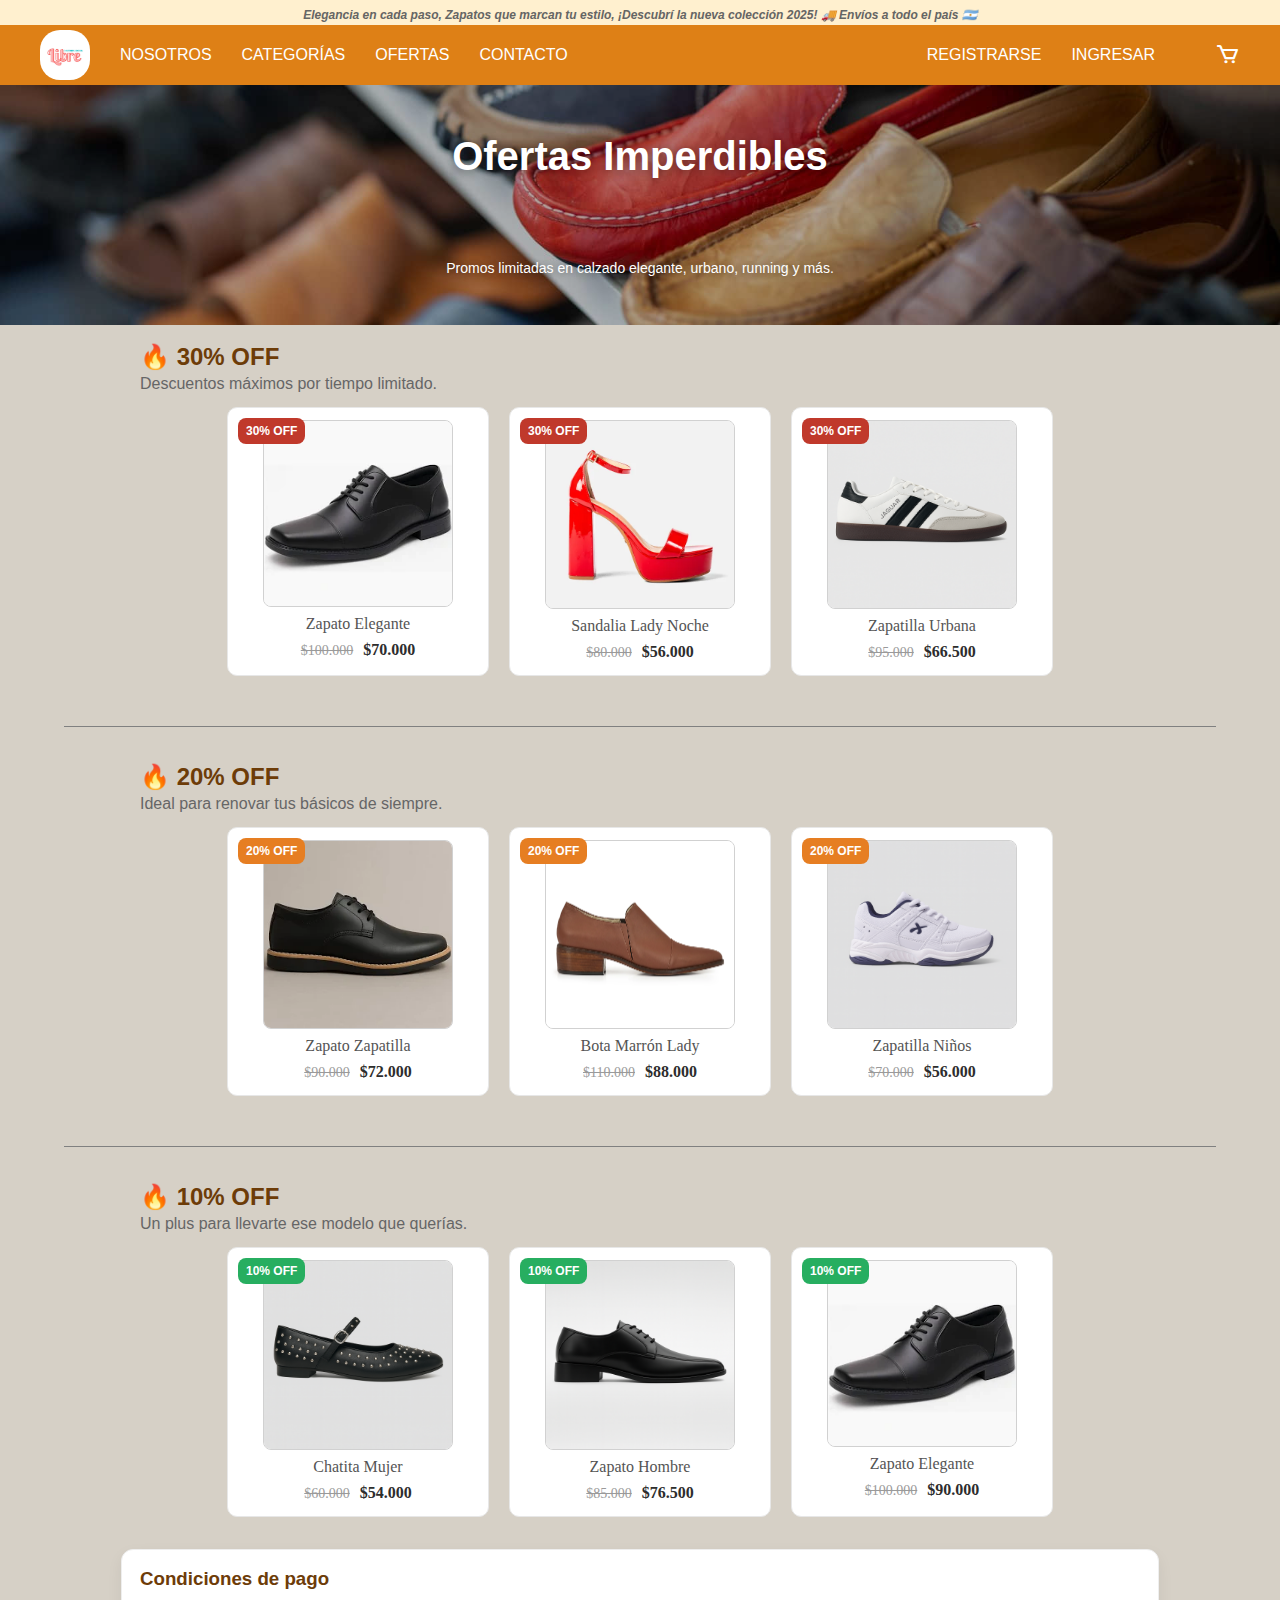
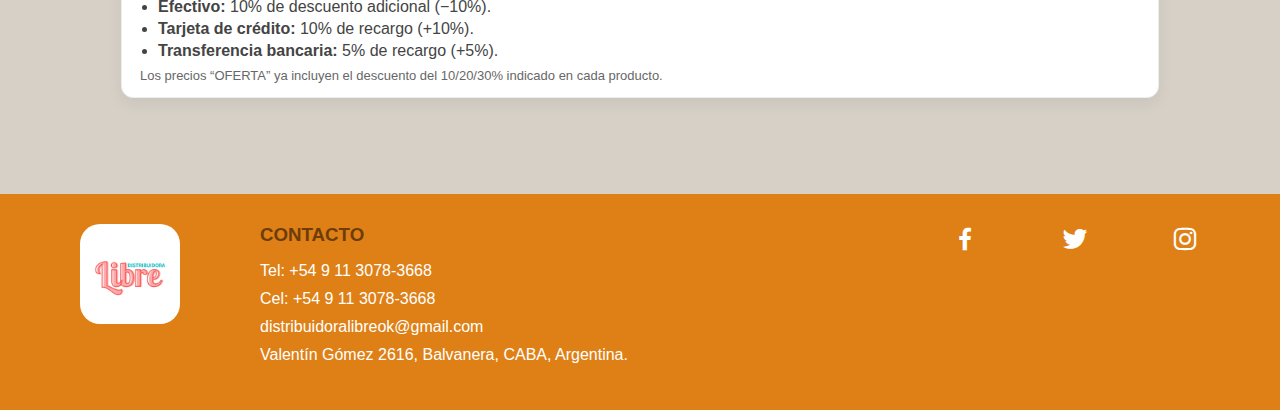
<file: src/pages/ofertas.html>
<!DOCTYPE html>
<html lang="es">
<head>
  <meta charset="UTF-8" />
  <title>Ofertas • Distribuidora Libre</title>
  <meta name="viewport" content="width=device-width, initial-scale=1" />

  <!-- CSS base (igual index) -->
  <link rel="stylesheet" href="../styles/styleIndex.css">
  <!-- CSS específico de Ofertas -->
  <link rel="stylesheet" href="../styles/ofertas.css">

  <!-- Iconos -->
  <link rel="stylesheet" href="https://unpkg.com/boxicons@2.1.4/css/boxicons.min.css">
  <!-- jQuery (opcional) -->
  <script src="../js/jquery-3.7.1.min.js"></script>
</head>
<body>

  <header>
    <div class="banner-container" role="banner">
      <p>Elegancia en cada paso, Zapatos que marcan tu estilo, ¡Descubrí la nueva colección 2025! 🚚 Envíos a todo el país 🇦🇷</p>
    </div>
  </header>

  <nav id="navbar" aria-label="Navegación principal">
    <div class="nav-container">
      <div class="nav-member">
        <a href="../pages/index.html" aria-label="Inicio">
          <img src="../img/Logo.png" alt="Logo Distribuidora Libre" style="max-width: 50px; height: auto; border-radius: 20px;">
        </a>

        <a href="../pages/nosotros.html">NOSOTROS</a>
        <a href="../pages/categorias.html" class="activo" aria-current="page">CATEGORÍAS</a>
        <a href="../pages/ofertas.html">OFERTAS</a>
        <a href="../pages/contacto.html">CONTACTO</a>
      </div>

      <div class="nav-member">
        <a class="login" href="../pages/registrarse.html">REGISTRARSE</a>
        <a class="login" href="../pages/ingresar.html">INGRESAR</a>

        <div class="user-menu">
          <a class="logout" href="../pages/index.html" aria-label="Mi cuenta">
            <i class="bx bxs-user-account" style="font-size: 25px;" aria-hidden="true"></i>
          </a>
          <div class="miCuenta"></div>
        </div>

        <div class="carrito-menu">
          <a class="carrito-desplegable" href="#" aria-label="Carrito">
            <i class="bx bx-cart" style="font-size: 25px;" aria-hidden="true"></i>
          </a>
          <!--<div class="carrito-cont"></div>-->
        </div>
      </div>
    </div>
  </nav>

  <main>
    <!-- Hero / Encabezado -->
    <section class="hero-offers">
      <img src="../img/fondo1.jpg" alt="Fondo Ofertas" class="hero-offers-bg">
      <div class="hero-offers-content">
        <h1>Ofertas Imperdibles</h1>
        <p>Promos limitadas en calzado elegante, urbano, running y más.</p>
      </div>
    </section>

    <!-- 30% OFF -->
    <section class="offers-section">
      <div class="offers-head">
        <h2>🔥 30% OFF</h2>
        <p>Descuentos máximos por tiempo limitado.</p>
      </div>

      <div class="productos">
        <div class="card">
          <span class="badge off-30">30% OFF</span>
          <img src="../img/zap1.png" alt="Zapato Elegante 30% OFF">
          <p>Zapato Elegante</p>
          <p class="price">
            <span class="old">$100.000</span>
            <span class="new">$70.000</span>
          </p>
        </div>

        <div class="card">
          <span class="badge off-30">30% OFF</span>
          <img src="../img/sap4.png" alt="Sandalia Lady Noche 30% OFF">
          <p>Sandalia Lady Noche</p>
          <p class="price">
            <span class="old">$80.000</span>
            <span class="new">$56.000</span>
          </p>
        </div>

        <div class="card">
          <span class="badge off-30">30% OFF</span>
          <img src="../img/zap 7.png" alt="Zapatilla Urbana 30% OFF">
          <p>Zapatilla Urbana</p>
          <p class="price">
            <span class="old">$95.000</span>
            <span class="new">$66.500</span>
          </p>
        </div>
      </div>
    </section>

    <hr>

    <!-- 20% OFF -->
    <section class="offers-section">
      <div class="offers-head">
        <h2>🔥 20% OFF</h2>
        <p>Ideal para renovar tus básicos de siempre.</p>
      </div>

      <div class="productos">
        <div class="card">
          <span class="badge off-20">20% OFF</span>
          <img src="../img/zap2.png" alt="Zapato Zapatilla 20% OFF">
          <p>Zapato Zapatilla</p>
          <p class="price">
            <span class="old">$90.000</span>
            <span class="new">$72.000</span>
          </p>
        </div>

        <div class="card">
          <span class="badge off-20">20% OFF</span>
          <img src="../img/sap3.png" alt="Bota Marrón Lady 20% OFF">
          <p>Bota Marrón Lady</p>
          <p class="price">
            <span class="old">$110.000</span>
            <span class="new">$88.000</span>
          </p>
        </div>

        <div class="card">
          <span class="badge off-20">20% OFF</span>
          <img src="../img/zap 6.png" alt="Zapatilla Niños 20% OFF">
          <p>Zapatilla Niños</p>
          <p class="price">
            <span class="old">$70.000</span>
            <span class="new">$56.000</span>
          </p>
        </div>
      </div>
    </section>

    <hr>

    <!-- 10% OFF -->
    <section class="offers-section">
      <div class="offers-head">
        <h2>🔥 10% OFF</h2>
        <p>Un plus para llevarte ese modelo que querías.</p>
      </div>

      <div class="productos">
        <div class="card">
          <span class="badge off-10">10% OFF</span>
          <img src="../img/zap 8.png" alt="Chatita Mujer 10% OFF">
          <p>Chatita Mujer</p>
          <p class="price">
            <span class="old">$60.000</span>
            <span class="new">$54.000</span>
          </p>
        </div>

        <div class="card">
          <span class="badge off-10">10% OFF</span>
          <img src="../img/zap 9.png" alt="Zapato Hombre 10% OFF">
          <p>Zapato Hombre</p>
          <p class="price">
            <span class="old">$85.000</span>
            <span class="new">$76.500</span>
          </p>
        </div>

        <div class="card">
          <span class="badge off-10">10% OFF</span>
          <img src="../img/zap1.png" alt="Zapato Elegante 10% OFF">
          <p>Zapato Elegante</p>
          <p class="price">
            <span class="old">$100.000</span>
            <span class="new">$90.000</span>
          </p>
        </div>
      </div>
    </section>

    <!-- Condiciones de pago -->
    <section class="pay-info">
      <div class="pay-box">
        <h3>Condiciones de pago</h3>
        <ul>
          <li><strong>Efectivo:</strong> 10% de descuento adicional (−10%).</li>
          <li><strong>Tarjeta de crédito:</strong> 10% de recargo (+10%).</li>
          <li><strong>Transferencia bancaria:</strong> 5% de recargo (+5%).</li>
        </ul>
        <p class="note">Los precios “OFERTA” ya incluyen el descuento del 10/20/30% indicado en cada producto.</p>
      </div>
    </section>
  </main>

  <footer>
    <div class="footer-container">
      <div class="footer-member">
        <a href="../pages/index.html">
          <img src="../img/Logo.png" alt="Logo Distribuidora Libre" style="max-width: 100px; height: auto; border-radius: 20px;">
        </a>
        <div>
          <h3>CONTACTO</h3>
          <ul>
            <li>Tel: +54 9 11 3078-3668</li>
            <li>Cel: +54 9 11 3078-3668</li>
            <li>distribuidoralibreok@gmail.com</li>
            <li>Valentín Gómez 2616, Balvanera, CABA, Argentina.</li>
          </ul>
        </div>
      </div>
      <div class="footer-member">
        <a href="#" aria-label="Facebook"><i class="bx bxl-facebook"></i></a>
        <a href="#" aria-label="Twitter/X"><i class="bx bxl-twitter"></i></a>
        <a href="https://www.instagram.com/distribuidoralibre" aria-label="Instagram"><i class="bx bxl-instagram"></i></a>
      </div>
    </div>
  </footer>
    <!-- Scripts de tu sitio -->
  <script src="../js/navbar.js"></script>
  <script src="../js/login.js"></script>
</body>
</html>
</file>
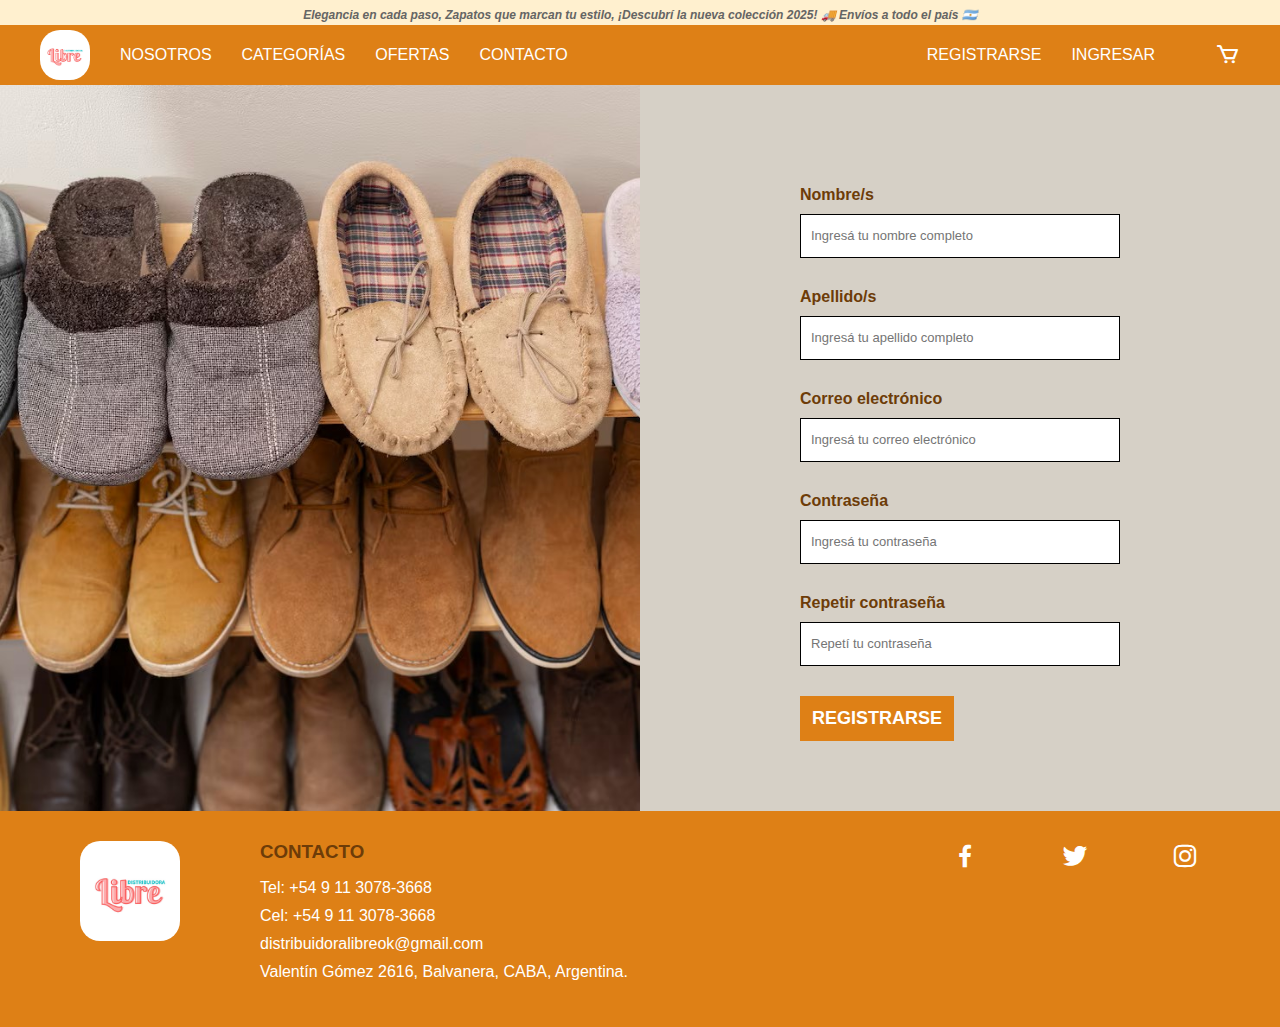
<file: src/pages/registrarse.html>
<!DOCTYPE html>
<html lang="es">
<head>
  <meta charset="UTF-8" />
  <title>Distribuidora Libre | Registrarse</title>
  <meta name="viewport" content="width=device-width, initial-scale=1" />

  <!-- CSS base -->
  <link rel="stylesheet" href="../styles/styleIndex.css">
  <!-- CSS de formulario -->
  <link rel="stylesheet" href="../styles/formulario.css">

  <!-- Iconos -->
  <link rel="stylesheet" href="https://unpkg.com/boxicons@2.1.4/css/boxicons.min.css">
  <!-- jQuery (opcional) -->
  <script src="../js/jquery-3.7.1.min.js"></script>
</head>
<body>

  <header>
    <div class="banner-container" role="banner">
      <p>Elegancia en cada paso, Zapatos que marcan tu estilo, ¡Descubrí la nueva colección 2025! 🚚 Envíos a todo el país 🇦🇷</p>
    </div>
  </header>

  <nav id="navbar" aria-label="Navegación principal">
    <div class="nav-container">
      <div class="nav-member">
        <a href="../pages/index.html" aria-label="Inicio">
          <img src="../img/Logo.png" alt="Logo Distribuidora Libre" style="max-width: 50px; height: auto; border-radius: 20px;">
        </a>

        <a href="../pages/nosotros.html">NOSOTROS</a>
        <a href="../pages/categorias.html" class="activo" aria-current="page">CATEGORÍAS</a>
        <a href="../pages/ofertas.html">OFERTAS</a>
        <a href="../pages/contacto.html">CONTACTO</a>
      </div>

      <div class="nav-member">
        <a class="login" href="../pages/registrarse.html">REGISTRARSE</a>
        <a class="login" href="../pages/ingresar.html">INGRESAR</a>

        <div class="user-menu">
          <a class="logout" href="../pages/index.html" aria-label="Mi cuenta">
            <i class="bx bxs-user-account" style="font-size: 25px;" aria-hidden="true"></i>
          </a>
          <div class="miCuenta"></div>
        </div>

        <div class="carrito-menu">
          <a class="carrito-desplegable" href="#" aria-label="Carrito">
            <i class="bx bx-cart" style="font-size: 25px;" aria-hidden="true"></i>
          </a>
          <!--<div class="carrito-cont"></div>-->
        </div>
      </div>
    </div>
  </nav>

  <main style="width: 100%; display: inline-flex; padding: 0; align-items: center;">
    <div style="width: 50%;">
      <img src="../img/fondoingresar.jpg" style="width: 100%; max-width: 100%;" alt="Imagen registrarse">
    </div>

    <div style="width: 50%; justify-content: center; display: flex;">
      <div class="formulario-container">
        <div class="formulario">
          <form id="registro">
            <label>Nombre/s
              <input id="nombre" type="text" placeholder="Ingresá tu nombre completo" class="campos">
            </label>
            <label>Apellido/s
              <input id="apellido" type="text" placeholder="Ingresá tu apellido completo" class="campos">
            </label>
            <label>Correo electrónico
              <input id="mail" type="email" placeholder="Ingresá tu correo electrónico" class="campos">
            </label>
            <label>Contraseña
              <input id="psw" type="password" placeholder="Ingresá tu contraseña" class="campos">
            </label>
            <label>Repetir contraseña
              <input id="rpsw" type="password" placeholder="Repetí tu contraseña" class="campos">
            </label>
            <input type="submit" value="REGISTRARSE" class="boton" id="submit">
          </form>
        </div>
      </div>
    </div>
  </main>

  <footer>
    <div class="footer-container">
      <div class="footer-member">
        <a href="../pages/index.html">
          <img src="../img/Logo.png" alt="Logo Distribuidora Libre" style="max-width: 100px; height: auto; border-radius: 20px;">
        </a>
        <div>
          <h3>CONTACTO</h3>
          <ul>
            <li>Tel: +54 9 11 3078-3668</li>
            <li>Cel: +54 9 11 3078-3668</li>
            <li>distribuidoralibreok@gmail.com</li>
            <li>Valentín Gómez 2616, Balvanera, CABA, Argentina.</li>
          </ul>
        </div>
      </div>
      <div class="footer-member">
        <a href="#" aria-label="Facebook"><i class="bx bxl-facebook"></i></a>
        <a href="#" aria-label="Twitter/X"><i class="bx bxl-twitter"></i></a>
        <a href="https://www.instagram.com/distribuidoralibre" aria-label="Instagram"><i class="bx bxl-instagram"></i></a>
      </div>
    </div>
  </footer>

  <script src="../js/validacion.js"></script>
  <script src="../js/navbar.js"></script>
  <script src="../js/login.js"></script>
</body>
</html>
</file>
<file: src/styles/styleIndex.css>
body{
    min-height: 100vh; 
    background-color: #ffffff;
    margin: 0px;
    padding: 0px;
    font-family: Arial, sans-serif;

}

header{

    text-align: center;
    line-height: 30px;
    background-color: #FFF0CF;
    width: 100%;
    height: 25px;
    margin: 0;
    padding: 0;

}

main {
    padding-bottom: 60px;
    background-color: rgb(214, 208, 198); /*Chequear color*/ 
}

img{
    vertical-align: bottom;
}


nav{

    background-color: #de8016;
    color: #ffffff;
    margin: 0;
    padding-top: 5px;
    padding-bottom: 5px;
    padding-left: 40px;
    padding-right: 40px;
    
}

nav table{

    width: 100%;

}

nav td{

    text-align: center;
    padding-left: 10px;
    padding-right: 20px;

}

nav a{

    text-decoration: none;
    color: inherit;

}


footer{
    background-color: #de8016;
    color: #ffffff;
    padding-left: 80px;
    padding-right: 80px;
    padding-top: 30px;
    padding-bottom: 30px;
    position: relative;
    bottom: auto;
}

footer table{
    width: 100%;
}

footer td{
    text-align: center;
    vertical-align: top;
    padding-left: 10px;
    padding-right: 20px;
}

footer a{
    text-decoration: none;
    color: inherit;
}
.bx.bxl-facebook{
    font-size: 30px;
}
.bx.bxl-instagram{
    font-size: 30px;
}
.bx.bxl-twitter{
    font-size: 30px;
}
footer ul{
    padding: 0;
}

footer li{
    list-style-type: none;
    margin-bottom: 10px;
    
}

h3{
    color:rgb(109, 60, 8);
    margin-top: 20px;
    margin-left: 20px;
    margin-bottom: 20px;
}

footer h3{
    margin:0;
    padding: 0;
}


/*-----CLASS-----*/

.banner-container{

    align-content: center;

}

.banner-container p {
    font-size: 12px;
    color: rgb(101, 101, 100);
    font-weight: bold;
    font-style: italic;
    margin: 0;
}

.nav-container{
    display: inline-flex;
    justify-content: space-between;
    align-items: center;
    width: 100%;
}

.nav-member{
    display: flex;
    gap: 30px;
    align-items: center;
}

.footer-container{
    display: inline-flex;
    justify-content: space-between;
    width: 100%;
}

.footer-member{
    display: flex;
    gap: 80px;
    align-items: start;
}


.productos {
    display: flex;
    justify-content: center;
    margin-top: 20px;
}

.card {
    width: 22%;       
    margin-right: 2%;
    text-align: center;
    margin-bottom: 20px;
}

.card img {
    width: 70%;
    height: auto;
    border: 1px solid #d1d1d1;
}

.card p{
    font-family: "Times New Roman", Times, serif;
    color: #545454;
}
</file>
<file: src/styles/categorias.css>
/* ===== Layout general (mismo look blanco/negro del sitio) ===== */
.categorias-layout{
  max-width:1200px;
  margin:20px auto 30px;
  padding:0 20px;
  display:grid;
  grid-template-columns: 260px 1fr;
  gap:20px;
}

@media (max-width: 980px){
  .categorias-layout{
    grid-template-columns: 1fr;
  }
}

/* ===== Sidebar ===== */
.menu-lateral{
  background:#fff;
  border:1px solid #ddd;
  border-radius:12px;
  padding:16px;
}
.menu-lateral h2{
  margin:0 0 12px;
  font-size:16px;
  color:#111;
}
.lista-categorias{
  display:grid; gap:8px;
}
.boton-categoria{
  border:1px solid #ddd;
  background:#fff;
  color:#111;
  padding:10px 12px;
  border-radius:10px;
  cursor:pointer;
  text-align:left;
  font-weight:600;
  transition:.15s transform, .15s box-shadow, .15s border-color;
}
.boton-categoria:hover{
  transform: translateY(-1px);
  box-shadow:0 6px 16px rgba(0,0,0,.06);
}
.boton-categoria.activo{
  border-color:#111;
}

.filtros{
  margin-top:14px; display:grid; gap:8px;
}
.campo{display:grid; gap:6px}
.campo span{font-size:12px; color:#444}
.campo input{
  border:1px solid #ddd; background:#fff; color:#111;
  border-radius:10px; padding:10px 12px; outline:none;
}
.boton-limpiar{
  margin-top:6px; padding:10px 12px; border:1px solid #ddd; border-radius:10px;
  background:#fff; color:#111; cursor:pointer; font-weight:700;
}

/* ===== Grilla de productos (respeta cards del index) ===== */
.productos{
  display:grid; gap:16px;
  grid-template-columns: repeat(auto-fill, minmax(240px, 1fr));
}

/* Tarjeta compatible con .card del index */
.tarjeta-producto{
  background:#fff; border:1px solid #ddd; border-radius:12px;
  padding:12px; display:flex; flex-direction:column; gap:8px;
  transition:.15s transform, .15s box-shadow;
  box-shadow: 0 2px 8px rgba(0,0,0,.05);
}
.tarjeta-producto:hover{
  transform: translateY(-2px);
  box-shadow: 0 10px 24px rgba(0,0,0,.08);
}
.card-img{
  width:100%; height:180px; object-fit:cover; border-radius:8px; background:#f8fafc;
}
.titulo-card{margin:0; font-weight:700; color:#111; text-align:center}
.descripcion{margin:0; color:#555; font-size:14px; min-height:36px; text-align:center}
.fila-precio{
  margin-top:auto; display:flex; align-items:center; justify-content:space-between; gap:10px;
}
.precio{font-weight:800; letter-spacing:.2px; color:#111}
.btn-agregar{
  border:1px solid #ddd; border-radius:10px; padding:10px 12px; cursor:pointer; font-weight:700;
  background:#fff; color:#111; width:120px;
  transition:.15s transform, .15s box-shadow;
}
.btn-agregar:hover{ transform: translateY(-1px); box-shadow:0 6px 16px rgba(0,0,0,.06); }

/* ===== Panel del carrito (look claro como el sitio) ===== */
.panel-carrito{
  position: fixed; right:0; top:0; bottom:0; width:360px; z-index: 2000;
  background:#fff; color:#000; border-left:1px solid #ddd;
  transform: translateX(100%); transition: .25s transform ease;
  display:flex; flex-direction:column;
}
.panel-carrito[aria-hidden="false"]{ transform: translateX(0) }
.encabezado-carrito{
  display:flex; align-items:center; justify-content:space-between;
  padding:14px 16px; border-bottom:1px solid #ddd;
}
.cerrar-carrito{
  appearance: none; border:1px solid #ddd; background:#fff; color:#000;
  width:32px; height:32px; border-radius:8px; cursor:pointer; font-weight:900;
}
.cuerpo-carrito{padding:12px; overflow:auto; display:grid; gap:10px; background:#fafafa}
.fila-carrito{
  display:flex; align-items:center; justify-content:space-between;
  background:#fff; border:1px solid #e5e5e5; border-radius:10px; padding:10px 12px;
}
.fila-carrito .info{display:grid}
.fila-carrito .info span{color:#555; font-size:12px}
.acciones{display:flex; align-items:center; gap:8px}
.boton-cantidad, .boton-eliminar{
  width:28px; height:28px; border-radius:8px; border:1px solid #ddd; background:#fff; color:#000;
  cursor:pointer; font-weight:900;
}
.pie-carrito{
  margin-top:auto; border-top:1px solid #ddd; padding:12px; display:grid; gap:10px; background:#fff;
}
.total{display:flex; align-items:center; justify-content:space-between}
.boton-comprar{
  padding:12px; border:1px solid #111; background:#111; color:#fff; border-radius:10px; cursor:pointer; font-weight:800;
}

/* Overlay y toast (mismo tono) */
.fondo{
  position:fixed; inset:0; background:rgba(0,0,0,.45); opacity:0; pointer-events:none; transition:.2s opacity; z-index: 1500;
}
.fondo.mostrar{opacity:1; pointer-events:auto}

.mensaje{
  position: fixed; left:50%; bottom:20px; transform: translateX(-50%) translateY(20px);
  background:#111; color:#fff; border:1px solid #222; border-radius:12px;
  padding:10px 14px; box-shadow: 0 10px 20px rgba(0,0,0,.2);
  z-index:2100; opacity:0; pointer-events:none; transition:.25s transform, .25s opacity;
  font-size:14px; text-align:center;
}
.mensaje.mostrar{opacity:1; transform: translateX(-50%) translateY(0)}

/* Contador en el icono del navbar (igual al carrito nuevo) */
.carrito-menu { position: relative; }
.contador-carrito{
  position:absolute; top:-6px; right:-10px;
  min-width:18px; height:18px; padding:0 5px;
  background:#111; color:#fff; border-radius:999px;
  font-size:12px; font-weight:700; display:grid; place-items:center;
}

/* Responsive pequeños ajustes */
@media (max-width: 480px){
  .btn-agregar{width:100%}
}
</file>
<file: src/styles/contacto.css>
/* ================================
   CONTACTO — Estilos específicos
   Se carga DESPUÉS de styleIndex.css
   ================================ */

/* Activo en el nav */
.nav-member a.active {
  font-weight: 700;
  text-decoration: underline;
  text-underline-offset: 3px;
}

/* -------- Hero -------- */
.hero-contact {
  position: relative;
  width: 100%;
  height: 220px;
  overflow: hidden;
  background: #e9e5de; /* fallback */
}
.hero-contact-bg {
  width: 100%;
  height: 100%;
  object-fit: cover;
  filter: brightness(.7);
  display: block;
}
.hero-contact-content {
  position: absolute;
  inset: 0;
  display: grid;
  place-items: center;
  text-align: center;
  padding: 12px;
  color: #fff;
}
.hero-contact-content h1 {
  margin: 0 0 6px;
  font-size: clamp(26px, 6vw, 40px);
  text-shadow: 0 2px 10px rgba(0,0,0,.35);
}
.hero-contact-content p {
  margin: 0;
  font-size: 14px;
  text-shadow: 0 1px 6px rgba(0,0,0,.35);
}

/* ===== Banda de fondo a ancho completo (opcional) =====
   Si podés, envolvé .contact-grid con:
   <section class="contacto-banda"><div class="contact-grid">...</div></section>
*/
.contacto-banda {
  background: rgb(214, 208, 198);
  padding: 18px 0 34px;
}

/* -------- Grid principal -------- */
/* Fallback: si NO agregás .contacto-banda, mantené el color acá */
.contact-grid {
  background: rgb(214, 208, 198);
  padding: 18px 0 34px;

  /* Contenedor centrado */
  max-width: 1100px;
  width: 94%;
  margin: 0 auto;

  display: grid;
  grid-template-columns: minmax(0, 1fr) 380px;
  gap: 16px;
}

/* Card izquierda (form y whatsapp) */
.contact-card {
  background: #fff;
  border: 1px solid #eee;
  border-radius: 12px;
  padding: 18px 18px 10px;
  box-shadow: 0 6px 16px rgba(0,0,0,.06);
}
.contact-card h2 {
  margin: 0 0 12px;
  color: rgb(109, 60, 8);
}

/* Formulario */
.field { margin-bottom: 12px; }
.field label {
  display: block;
  font-size: 14px;
  color: #333;
  margin-bottom: 6px;
}
.field input,
.field textarea {
  width: 100%;
  box-sizing: border-box;
  padding: 10px 12px;
  border: 1px solid #ddd;
  border-radius: 8px;
  font-size: 14px;
  outline: none;
  background: #fff;
  transition: border-color .18s ease, box-shadow .18s ease, background .18s ease;
}
.field input:focus,
.field textarea:focus {
  border-color: #de8016;
  box-shadow: 0 0 0 3px rgba(222,128,22,.12);
  background: #fff;
}

.btn-primary {
  display: inline-flex;
  align-items: center;
  gap: 6px;
  background: #de8016;
  color: #fff;
  border: none;
  border-radius: 10px;
  padding: 10px 14px;
  font-weight: 700;
  cursor: pointer;
  transition: transform .18s ease, box-shadow .18s ease, background .18s ease;
}
.btn-primary:hover {
  transform: translateY(-2px);
  box-shadow: 0 8px 18px rgba(0,0,0,.12);
  background: #c56f14;
}
.btn-primary:focus-visible {
  outline: 3px solid rgba(222,128,22,.35);
  outline-offset: 2px;
}

.mini-note {
  color: #666;
  font-size: 12px;
  margin: 8px 0 0;
}

/* WhatsApp box */
.whatsapp-box {
  display: grid;
  grid-template-columns: 62px 1fr;
  gap: 12px;
  margin-top: 18px;
  padding: 14px;
  border: 1px dashed #bdbdbd;
  border-radius: 12px;
  background: #fafafa;
}
.wp-icon {
  display: grid;
  place-items: center;
  width: 62px; height: 62px;
  border-radius: 12px;
  background: #e8f6ee;
}
.wp-icon i {
  font-size: 32px;
  color: #25D366;
}
.wp-content h3 {
  margin: 0 0 4px;
  color: #1f1f1f;
}
.wp-content p {
  margin: 0 0 10px;
  color: #444;
}
.btn-wp {
  display: inline-block;
  text-decoration: none;
  background: #25D366;
  color: #fff;
  padding: 8px 12px;
  border-radius: 10px;
  font-weight: 700;
  transition: transform .18s ease, box-shadow .18s ease, background .18s ease;
}
.btn-wp:hover {
  transform: translateY(-2px);
  box-shadow: 0 8px 18px rgba(0,0,0,.12);
  background: #1fb558;
}
.btn-wp:focus-visible {
  outline: 3px solid rgba(37,211,102,.35);
  outline-offset: 2px;
}

/* FAQ derecha */
.faq-card {
  background: #fff;
  border: 1px solid #eee;
  border-radius: 12px;
  padding: 18px 16px;
  box-shadow: 0 6px 16px rgba(0,0,0,.06);
  height: max-content;
  position: sticky;
  top: 18px;
}
.faq-card h2 {
  margin: 0 0 10px;
  color: rgb(109, 60, 8);
}
.faq-card details {
  border: 1px solid #eee;
  border-radius: 10px;
  padding: 10px 12px;
  background: #fafafa;
  margin-bottom: 8px;
  transition: border-color .18s ease, background .18s ease, box-shadow .18s ease;
}
.faq-card details[open] {
  background: #fff;
  border-color: #de8016;
  box-shadow: 0 6px 14px rgba(0,0,0,.05);
}
.faq-card summary {
  cursor: pointer;
  font-weight: 700;
  color: #333;
  outline: none;
}
.faq-card summary:focus-visible {
  outline: 3px solid rgba(222,128,22,.35);
  border-radius: 8px;
}
.faq-card p {
  margin: 8px 0 0;
  color: #555;
  font-size: 14px;
  line-height: 1.5;
}

/* Separador reutilizado */
hr {
  border: none;
  width: 90%;
  height: 1px;
  background-color: grey;
  margin: 18px auto;
}

/* Responsivo */
@media (max-width: 980px) {
  .contact-grid {
    grid-template-columns: 1fr;
  }
  .faq-card {
    position: static;
    top: auto;
  }
}

/* Ajuste dropdown carrito */
.carrito-hover { position: relative; }
.carrito-hidden {
  right: 0;
  top: 120%;
  border: 1px solid #e7e7e7;
  box-shadow: 0 8px 18px rgba(0,0,0,.08);
  border-radius: 8px;
  background: #fff;
}
</file>
<file: src/styles/formulario.css>
form{
    display: flex;
    flex-direction: column;
    align-items: start;
    padding-top: 30px;
    gap: 30px;
}

label{
    color: rgb(109, 60, 8);
    font-weight: bold;
    display: inline-flex;
    flex-direction: column;
    gap: 10px;
}


.formulario-container{
    width: 400px;
    height: auto;
    padding: 1px;
    
}

.formulario{
    padding: 40px;
}

.campos{
    box-sizing: border-box;
    width: 320px;
    line-height: 40px;
    font-size: small;
    border: 1px solid black;
    padding-left: 10px;
    padding-right: 10px; 
}

.boton{
    border: none;
    outline: 0;
    padding: 12px;
    color: white;
    background-color: #de8016;
    text-align: center;
    cursor: pointer;
    width: auto;
    font-size: 18px;
    font-weight: bold;
}
</file>
<file: src/styles/nosotros.css>
/* ================================
   NOSOTROS — Estilos específicos
   Se carga DESPUÉS de styleIndex.css
   ================================ */

/* Marca la opción activa en el nav */
.nav-member a.active {
  font-weight: 700;
  text-decoration: underline;
  text-underline-offset: 3px;
}

/* ---------------- Hero ---------------- */
.hero {
  position: relative;
  width: 100%;
  height: 280px;
  overflow: hidden;
  background: #e9e5de; /* fallback si no carga la imagen */
}

.hero-bg {
  width: 100%;
  height: 100%;
  object-fit: cover;
  filter: brightness(.7);
  display: block;
}

.hero-content {
  position: absolute;
  inset: 0;
  display: grid;
  place-items: center;
  text-align: center;
  padding: 12px;
}

.hero-logo {
  width: 84px;
  height: 84px;
  border-radius: 18px;
  border: 2px solid #fff;
  box-shadow: 0 8px 18px rgba(0,0,0,.15);
  margin-bottom: 10px;
  background: #fff;
  object-fit: cover;
}

.brand-name {
  margin: 0;
  color: #ffffff;
  font-size: clamp(28px, 6vw, 44px);
  letter-spacing: .4px;
  text-shadow: 0 2px 10px rgba(0,0,0,.35);
}

.brand-tag {
  margin: 6px 0 0;
  color: #fff;
  font-size: 14px;
  max-width: 720px;
  text-shadow: 0 1px 6px rgba(0,0,0,.35);
  padding: 0 10px;
}

/* --------------- About --------------- */
.about {
  background: rgb(214, 208, 198); /* consistente con tu main */
  padding: 24px 0 10px;
}
.about-inner {
  width: min(1000px, 92%);
  margin: 0 auto;
  background: #fff;
  border-radius: 12px;
  padding: 22px 20px;
  box-shadow: 0 6px 16px rgba(0,0,0,.06);
  border: 1px solid #eee;
}
.about h2 {
  margin: 0 0 8px 0;
  color: rgb(109, 60, 8);
}
.about p {
  color: #545454;
  line-height: 1.55;
  margin: 0;
}

/* ------------- Strengths ------------- */
.strengths {
  background: rgb(214, 208, 198);
  padding: 10px 0 24px;
}
.strengths h2 {
  width: min(1000px, 92%);
  margin: 0 auto 12px;
  color: rgb(109, 60, 8);
}
.strengths-grid {
  width: min(1000px, 92%);
  margin: 0 auto;
  display: grid;
  grid-template-columns: repeat(3, 1fr);
  gap: 14px;
}
.strength-card {
  background: #fff;
  border: 1px solid #eee;
  border-radius: 12px;
  padding: 16px 14px;
  text-align: left;
  transition: transform .18s ease, box-shadow .18s ease, border-color .18s ease;
}
.strength-card:hover {
  transform: translateY(-3px);
  box-shadow: 0 10px 20px rgba(0,0,0,.08);
  border-color: #de8016; /* naranja del nav */
}
.strength-card i {
  font-size: 28px;
  color: #de8016;
}
.strength-card h3 {
  margin: 6px 0 6px;
  color: #333;
}
.strength-card p {
  margin: 0;
  color: #545454;
  font-size: 14px;
  line-height: 1.5;
}

/* -------------- Location -------------- */
.location {
  background: rgb(214, 208, 198);
  padding: 0 0 36px;
  text-align: center;
}
.location h2 {
  color: rgb(109, 60, 8);
  margin: 0 0 6px 0;
}
.location-text {
  color: #444;
  margin: 0 auto;
}

/* -------------- Responsive ------------- */
@media (max-width: 992px) {
  .strengths-grid { grid-template-columns: repeat(2, 1fr); }
}
@media (max-width: 640px) {
  .strengths-grid { grid-template-columns: 1fr; }
  .hero { height: 240px; }
  .brand-tag { font-size: 13px; }
}

/* Ajuste del carrito para que el dropdown se posicione bien */
.carrito-hover { position: relative; }
.carrito-hidden {
  right: 0;
  top: 120%;
  border: 1px solid #e7e7e7;
  box-shadow: 0 8px 18px rgba(0,0,0,.08);
  border-radius: 8px;
  background: #fff;
}
</file>
<file: src/styles/ofertas.css>
/* ================================
   OFERTAS — Estilos específicos
   Se carga DESPUÉS de styleIndex.css
   ================================ */

/* Activo en el nav */
.nav-member a.active {
  font-weight: 700;
  text-decoration: underline;
  text-underline-offset: 3px;
}

/* Hero de Ofertas */
.hero-offers {
  position: relative;
  width: 100%;
  height: 240px;
  overflow: hidden;
  background: #e9e5de;
}
.hero-offers-bg {
  width: 100%;
  height: 100%;
  object-fit: cover;
  filter: brightness(.7);
  display: block;
}
.hero-offers-content {
  position: absolute;
  inset: 0;
  display: grid;
  place-items: center;
  text-align: center;
  padding: 12px;
  color: #fff;
}
.hero-offers-content h1 {
  margin: 0 0 6px;
  font-size: clamp(26px, 6vw, 40px);
  text-shadow: 0 2px 10px rgba(0,0,0,.35);
}
.hero-offers-content p {
  margin: 0;
  font-size: 14px;
  text-shadow: 0 1px 6px rgba(0,0,0,.35);
}

/* Sección de ofertas */
.offers-section {
  background: rgb(214, 208, 198);
  padding: 18px 0 10px;
}
.offers-head {
  width: min(1000px, 92%);
  margin: 0 auto 8px;
}
.offers-head h2 {
  margin: 0 0 4px;
  color: rgb(109, 60, 8);
}
.offers-head p {
  margin: 0;
  color: #666;
}

/* Grilla flexible (hereda .productos de base) */
.productos {
  display: flex;
  flex-wrap: wrap;
  gap: 20px;
  justify-content: center;
  margin: 14px auto 22px;
  width: min(1100px, 92%);
}

/* Card con badge de descuento y precios */
.card {
  position: relative;
  width: clamp(160px, 22%, 240px);
  text-align: center;
  margin: 0;
  background: #fff;
  border-radius: 10px;
  padding: 12px 10px 14px;
  box-shadow: 0 0 0 rgba(0,0,0,0);
  transition: transform .18s ease, box-shadow .18s ease, border-color .18s ease;
  border: 1px solid #e7e7e7;
}
.card:hover {
  transform: translateY(-3px);
  box-shadow: 0 10px 20px rgba(0,0,0,.08);
  border-color: #de8016;
}
.card img {
  width: 78%;
  height: auto;
  border: 1px solid #d1d1d1;
  border-radius: 8px;
  background: #fff;
}
.card p { margin: 8px 0 0; color: #545454; }
.price { margin-top: 6px; }
.price .old {
  text-decoration: line-through;
  color: #9a9a9a;
  margin-right: 6px;
  font-size: 14px;
}
.price .new {
  font-weight: 700;
  color: #2d2d2d;
}

/* Badges de descuento */
.badge {
  position: absolute;
  top: 10px;
  left: 10px;
  padding: 6px 8px;
  border-radius: 8px;
  font-size: 12px;
  font-weight: 700;
  color: #fff;
}
.off-30 { background: #c0392b; } /* rojo fuerte */
.off-20 { background: #e67e22; } /* naranja */
.off-10 { background: #27ae60; } /* verde */

/* Separador */
hr {
  border: none;
  width: 90%;
  height: 1px;
  background-color: grey;
  margin: 18px auto;
}

/* Condiciones de pago */
.pay-info {
  background: rgb(214, 208, 198);
  padding: 0 0 36px;
}
.pay-box {
  width: min(1000px, 92%);
  margin: 0 auto;
  background: #fff;
  border-radius: 12px;
  padding: 18px 18px 14px;
  border: 1px solid #eee;
  box-shadow: 0 6px 16px rgba(0,0,0,.06);
}
.pay-box h3 {
  margin: 0 0 8px;
  color: rgb(109, 60, 8);
}
.pay-box ul {
  margin: 0 0 8px 18px;
  padding: 0;
  color: #444;
}
.pay-box li { margin: 4px 0; }
.pay-box .note {
  margin: 0;
  color: #676767;
  font-size: 13px;
}

/* Responsivo */
@media (max-width: 1024px) {
  .card { width: clamp(160px, 28%, 260px); }
}
@media (max-width: 768px) {
  .productos { gap: 16px; }
  .card { width: clamp(150px, 44%, 260px); }
  .card img { width: 82%; }
}
@media (max-width: 520px) {
  .productos { gap: 14px; width: 94%; }
  .card { width: 100%; max-width: 360px; }
  .card img { width: 86%; }
}
  
/* Asegura dropdown del carrito */
.carrito-hover { position: relative; }
.carrito-hidden {
  right: 0;
  top: 120%;
  border: 1px solid #e7e7e7;
  box-shadow: 0 8px 18px rgba(0,0,0,.08);
  border-radius: 8px;
  background: #fff;
}
</file>
